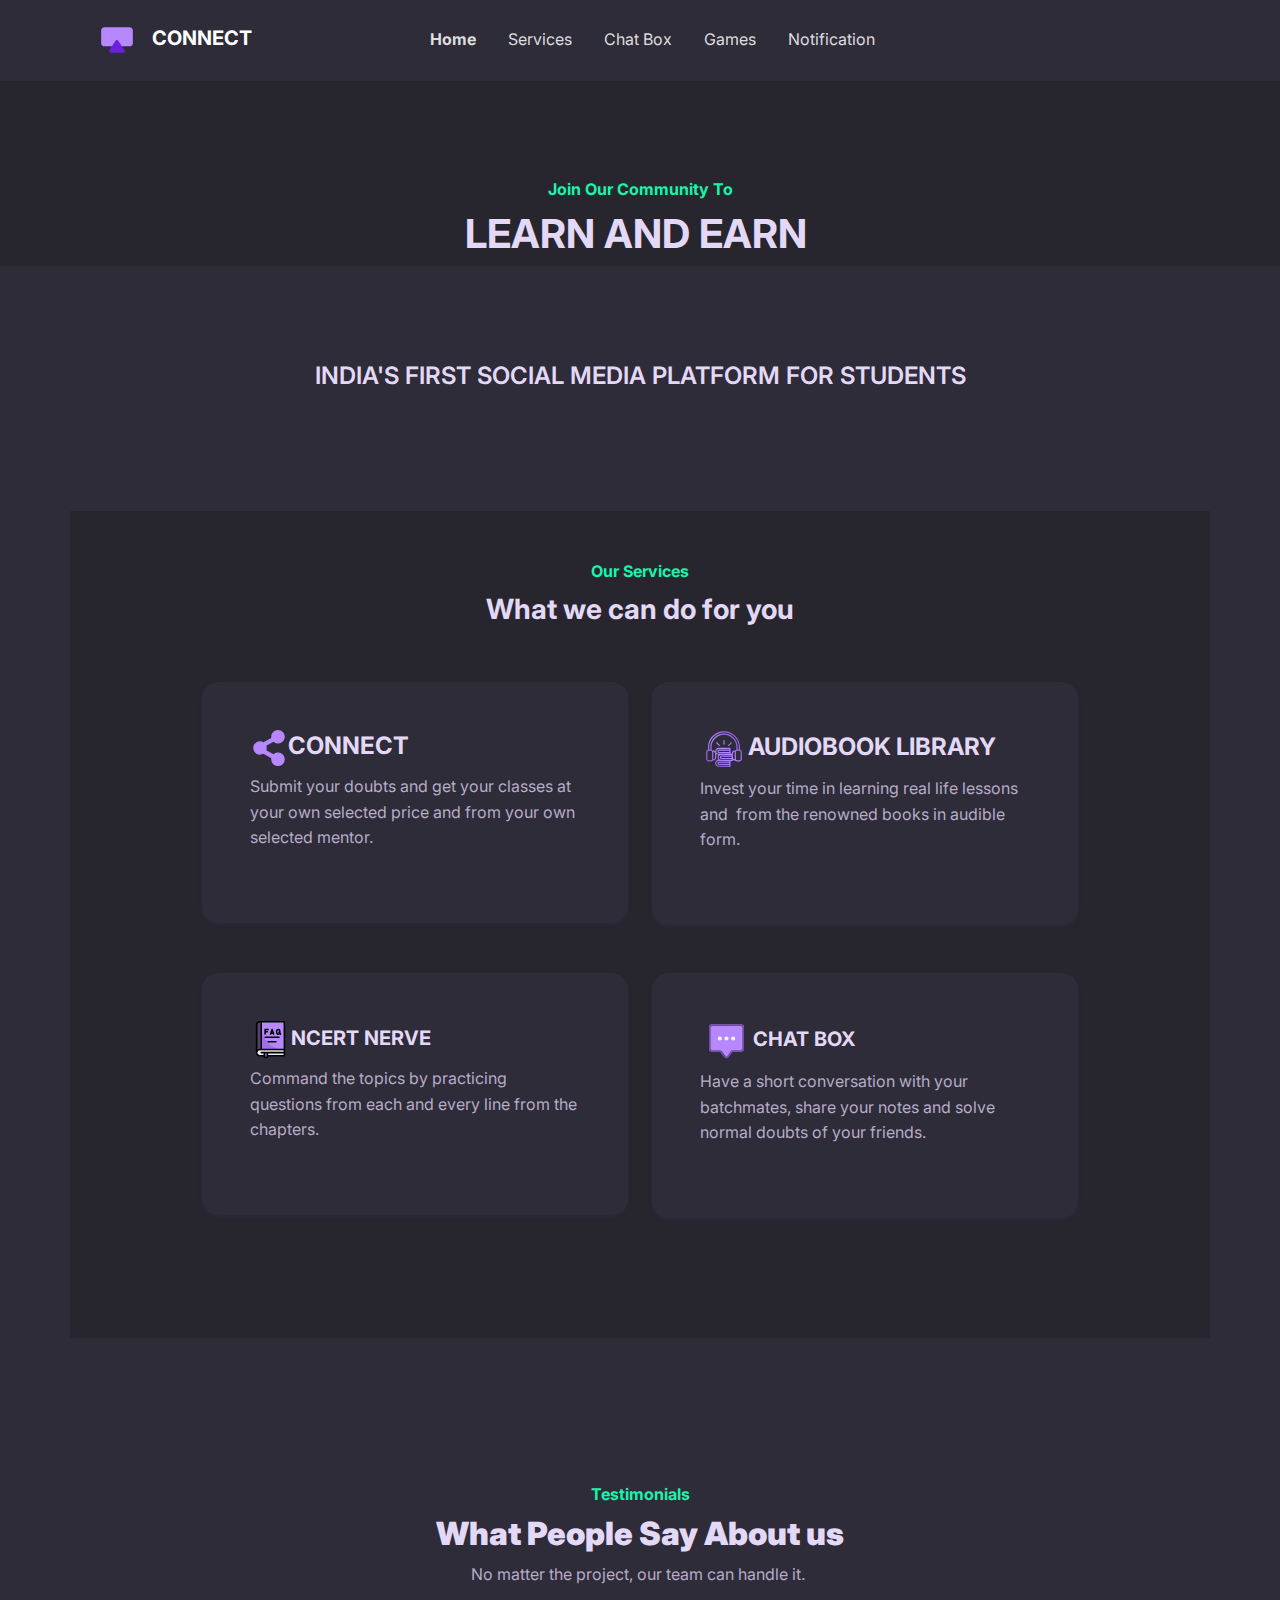
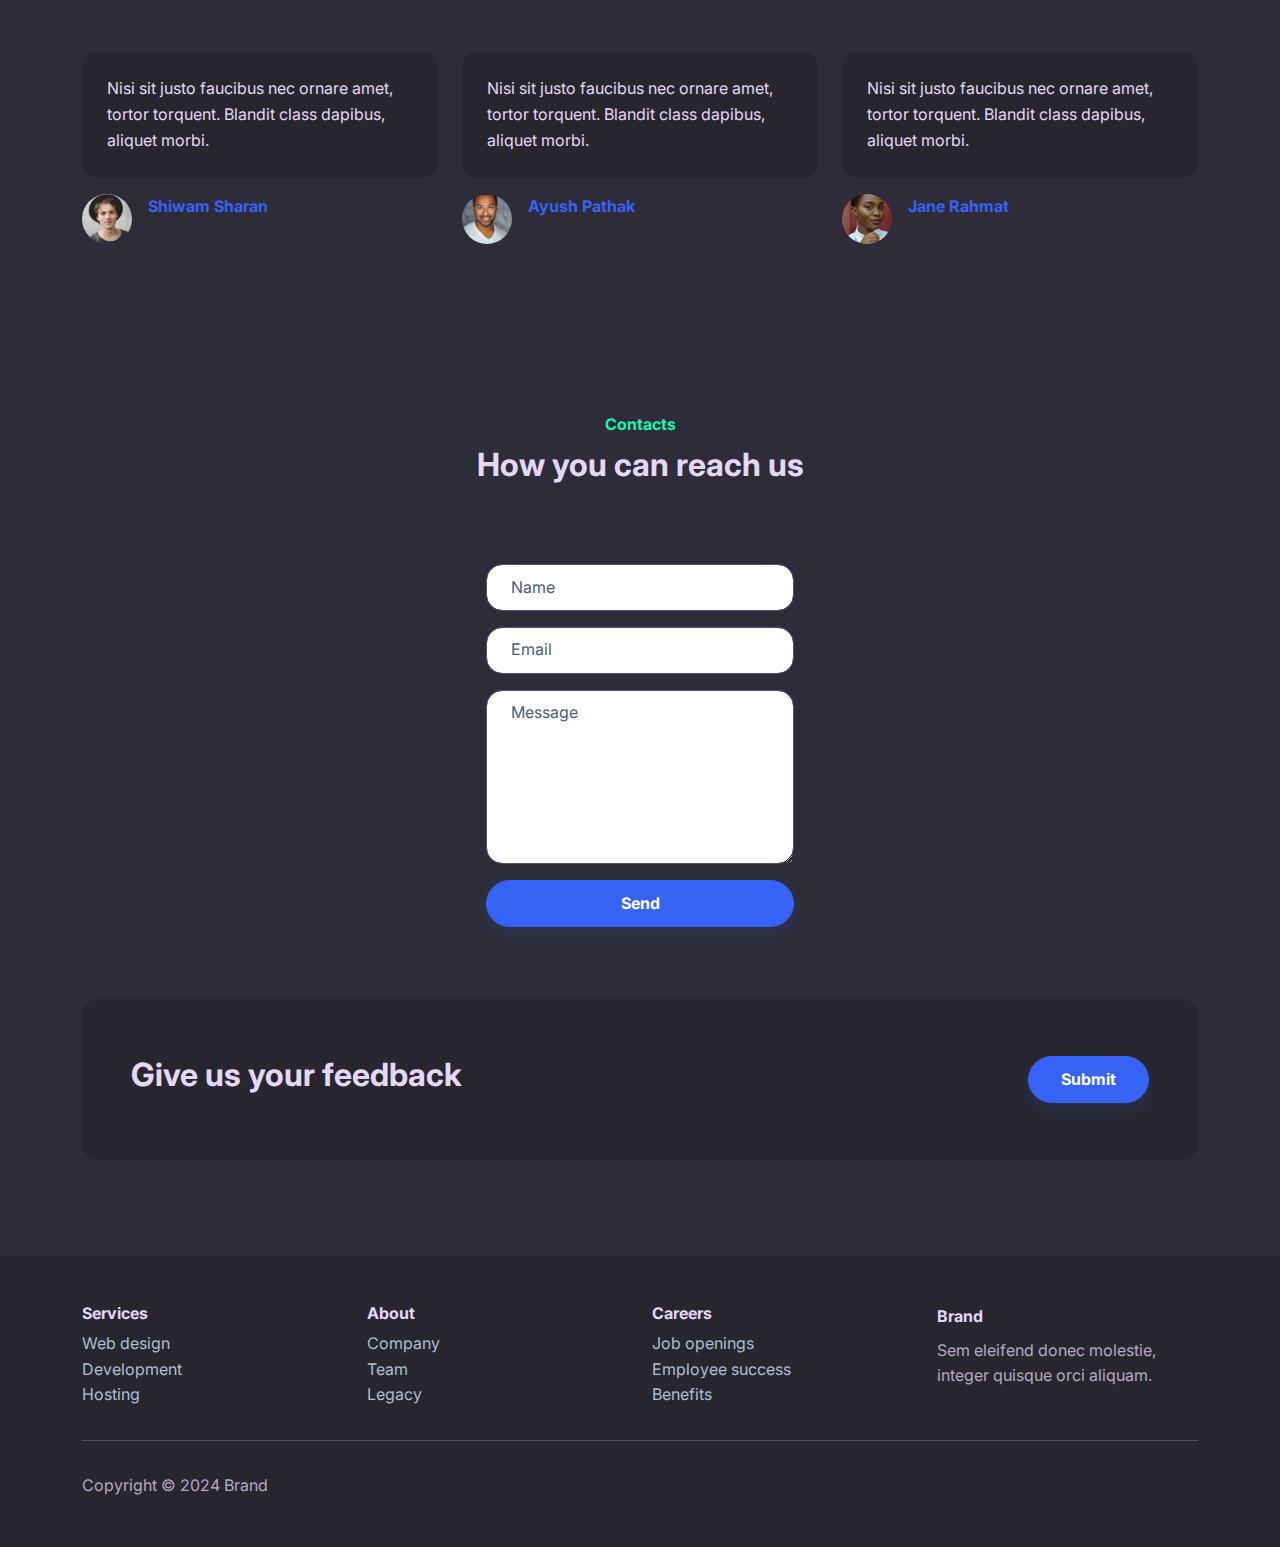
<file: index.html>
<!DOCTYPE html>
<html data-bs-theme="light" lang="en">

<head>
    <meta charset="utf-8">
    <meta name="viewport" content="width=device-width, initial-scale=1.0, shrink-to-fit=no">
    <title>Home - Brand</title>
    <link rel="stylesheet" href="assets/bootstrap/css/bootstrap.min.css">
    <link rel="stylesheet" href="https://fonts.googleapis.com/css?family=Inter:300italic,400italic,600italic,700italic,800italic,400,300,600,700,800&amp;display=swap">
    <link rel="stylesheet" href="assets/css/bs-theme-overrides.css">
    <link rel="stylesheet" href="assets/css/Chat.css">
</head>

<body>
    <nav class="navbar navbar-expand-md sticky-top py-3 navbar-dark" id="mainNav">
        <div class="container"><a class="navbar-brand d-flex align-items-center" href="/"><span><img width="70" height="38" src="assets/img/connect%20(1).svg">CONNECT</span></a><button data-bs-toggle="collapse" class="navbar-toggler" data-bs-target="#navcol-1"><span class="visually-hidden">Toggle navigation</span><span class="navbar-toggler-icon"></span></button>
            <div class="collapse navbar-collapse" id="navcol-1" style="padding-left: 0px;margin-right: 32px;padding-right: 129px;">
                <ul class="navbar-nav mx-auto">
                    <li class="nav-item"><a class="nav-link active" href="index.html">Home</a></li>
                    <li class="nav-item"><a class="nav-link" href="services.html">Services</a></li>
                    <li class="nav-item"></li>
                    <li class="nav-item"><a class="nav-link" href="pricing.html">Chat Box</a></li>
                    <li class="nav-item"><a class="nav-link" href="contacts.html">Games</a></li>
                    <li class="nav-item"><a class="nav-link" href="login.html">Notification</a></li>
                </ul>
            </div>
        </div>
    </nav>
    <header class="bg-dark">
        <div class="container pt-4 pt-xl-5">
            <div class="row pt-5">
                <div class="col-md-8 col-xl-6 text-center text-md-start mx-auto">
                    <div class="text-center">
                        <p class="fw-bold text-success mb-2">Join Our Community To</p>
                        <h1 class="fw-bold">LEARN AND EARN&nbsp;</h1>
                    </div>
                </div>
            </div>
        </div>
    </header>
    <section class="py-5">
        <div class="container text-center py-5">
            <h4 class="text-uppercase fw-semibold">INDIA'S FIRST SOCIAL MEDIA PLATFORM FOR STUDENTS</h4>
            <p class="mb-4" style="font-size: 1.6rem;"></p>
        </div>
    </section>
    <section>
        <div class="container bg-dark py-5">
            <div class="row">
                <div class="col-md-8 col-xl-6 text-center mx-auto">
                    <p class="fw-bold text-success mb-2">Our Services</p>
                    <h3 class="fw-bold">What we can do for you</h3>
                </div>
            </div>
            <div class="py-5 p-lg-5">
                <div class="row row-cols-1 row-cols-md-2 mx-auto" style="max-width: 900px;">
                    <div class="col mb-5">
                        <div class="card shadow-sm">
                            <div class="card-body px-4 py-5 px-md-5">
                                <div class="bs-icon-lg d-flex justify-content-center align-items-center mb-3 bs-icon" style="top: 1rem;right: 1rem;position: absolute;"></div>
                                <h4 class="fw-bold card-title"><img src="assets/img/connect%20(3).svg" width="38" height="36">CONNECT</h4>
                                <p class="text-muted card-text mb-4">Submit your doubts and get your classes at your own selected price and from your own selected mentor.</p>
                            </div>
                        </div>
                    </div>
                    <div class="col mb-5">
                        <div class="card shadow-sm">
                            <div class="card-body px-4 py-5 px-md-5">
                                <div class="bs-icon-lg d-flex justify-content-center align-items-center mb-3 bs-icon" style="top: 1rem;right: 1rem;position: absolute;"></div>
                                <h4 class="fw-bold card-title"><img src="assets/img/audiobook.svg" width="48" height="38">AUDIOBOOK LIBRARY</h4>
                                <p class="text-muted card-text mb-4">Invest your time in learning real life lessons and&nbsp; from the renowned books in audible form.</p>
                            </div>
                        </div>
                    </div>
                    <div class="col mb-4">
                        <div class="card shadow-sm">
                            <div class="card-body px-4 py-5 px-md-5">
                                <div class="bs-icon-lg d-flex justify-content-center align-items-center mb-3 bs-icon" style="top: 1rem;right: 1rem;position: absolute;"></div>
                                <h5 class="fw-bold card-title"><img src="assets/img/book-of-faq.svg" width="41" height="37">NCERT NERVE</h5>
                                <p class="text-muted card-text mb-4">Command the topics by practicing questions from each and every line from the chapters.&nbsp;</p>
                            </div>
                        </div>
                    </div>
                    <div class="col mb-4">
                        <div class="card shadow-sm">
                            <div class="card-body px-4 py-5 px-md-5">
                                <h5 class="fw-bold card-title"><img src="assets/img/chat-box.svg" width="53" height="40">CHAT BOX</h5>
                                <p class="text-muted card-text mb-4">Have a short conversation with your batchmates, share your notes and solve normal doubts of your friends.</p>
                            </div>
                        </div>
                    </div>
                </div>
            </div>
        </div>
    </section>
    <section></section>
    <section class="py-5 mt-5">
        <div class="container py-5">
            <div class="row mb-5">
                <div class="col-md-8 col-xl-6 text-center mx-auto">
                    <p class="fw-bold text-success mb-2">Testimonials</p>
                    <h2 class="fw-bold"><strong>What People Say About us</strong></h2>
                    <p class="text-muted">No matter the project, our team can handle it.&nbsp;</p>
                </div>
            </div>
            <div class="row row-cols-1 row-cols-sm-2 row-cols-lg-3 d-sm-flex justify-content-sm-center">
                <div class="col mb-4">
                    <div class="d-flex flex-column align-items-center align-items-sm-start">
                        <p class="bg-dark border rounded border-dark p-4">Nisi sit justo faucibus nec ornare amet, tortor torquent. Blandit class dapibus, aliquet morbi.</p>
                        <div class="d-flex"><img class="rounded-circle flex-shrink-0 me-3 fit-cover" width="50" height="50" src="assets/img/team/avatar2.jpg">
                            <div>
                                <p class="fw-bold text-primary mb-0" style="padding-bottom: 13px;margin-right: -12px;">Shiwam Sharan</p>
                            </div>
                        </div>
                    </div>
                </div>
                <div class="col mb-4">
                    <div class="d-flex flex-column align-items-center align-items-sm-start">
                        <p class="bg-dark border rounded border-dark p-4">Nisi sit justo faucibus nec ornare amet, tortor torquent. Blandit class dapibus, aliquet morbi.</p>
                        <div class="d-flex"><img class="rounded-circle flex-shrink-0 me-3 fit-cover" width="50" height="50" src="assets/img/team/avatar4.jpg">
                            <div>
                                <p class="fw-bold text-primary mb-0">Ayush Pathak</p>
                            </div>
                        </div>
                    </div>
                </div>
                <div class="col mb-4">
                    <div class="d-flex flex-column align-items-center align-items-sm-start">
                        <p class="bg-dark border rounded border-dark p-4">Nisi sit justo faucibus nec ornare amet, tortor torquent. Blandit class dapibus, aliquet morbi.</p>
                        <div class="d-flex"><img class="rounded-circle flex-shrink-0 me-3 fit-cover" width="50" height="50" src="assets/img/team/avatar5.jpg">
                            <div>
                                <p class="fw-bold text-primary mb-0">Jane Rahmat</p>
                            </div>
                        </div>
                    </div>
                </div>
            </div>
        </div>
    </section>
    <section class="py-5">
        <div class="container">
            <div class="row mb-5">
                <div class="col-md-8 col-xl-6 text-center mx-auto">
                    <p class="fw-bold text-success mb-2">Contacts</p>
                    <h2 class="fw-bold">How you can reach us</h2>
                </div>
            </div>
            <div class="row d-flex justify-content-center">
                <div class="col-md-6 col-xl-4">
                    <div>
                        <form class="p-3 p-xl-4" method="post">
                            <div class="mb-3"><input class="form-control" type="text" id="name-1" name="name" placeholder="Name"></div>
                            <div class="mb-3"><input class="form-control" type="email" id="email-1" name="email" placeholder="Email"></div>
                            <div class="mb-3"><textarea class="form-control" id="message-1" name="message" rows="6" placeholder="Message"></textarea></div>
                            <div><button class="btn btn-primary shadow d-block w-100" type="submit">Send </button></div>
                        </form>
                    </div>
                </div>
            </div>
        </div>
        <section class="py-5">
            <div class="container">
                <div class="bg-dark border rounded border-dark d-flex flex-column justify-content-between align-items-center flex-lg-row p-4 p-lg-5">
                    <div class="text-center text-lg-start py-3 py-lg-1">
                        <h2 class="fw-bold mb-2">Give us your feedback</h2>
                    </div>
                    <form class="d-flex justify-content-center flex-wrap flex-lg-nowrap" method="post">
                        <div class="my-2"><input class="form-control" type="hidden" name="email" placeholder="Your Email"></div>
                        <div class="my-2"><button class="btn btn-primary shadow ms-2" type="submit">Submit</button></div>
                    </form>
                </div>
            </div>
        </section>
    </section>
    <footer class="bg-dark">
        <div class="container py-4 py-lg-5">
            <div class="row justify-content-center">
                <div class="col-sm-4 col-md-3 text-center text-lg-start d-flex flex-column">
                    <h3 class="fs-6 fw-bold">Services</h3>
                    <ul class="list-unstyled">
                        <li><a href="#">Web design</a></li>
                        <li><a href="#">Development</a></li>
                        <li><a href="#">Hosting</a></li>
                    </ul>
                </div>
                <div class="col-sm-4 col-md-3 text-center text-lg-start d-flex flex-column">
                    <h3 class="fs-6 fw-bold">About</h3>
                    <ul class="list-unstyled">
                        <li><a href="#">Company</a></li>
                        <li><a href="#">Team</a></li>
                        <li><a href="#">Legacy</a></li>
                    </ul>
                </div>
                <div class="col-sm-4 col-md-3 text-center text-lg-start d-flex flex-column">
                    <h3 class="fs-6 fw-bold">Careers</h3>
                    <ul class="list-unstyled">
                        <li><a href="#">Job openings</a></li>
                        <li><a href="#">Employee success</a></li>
                        <li><a href="#">Benefits</a></li>
                    </ul>
                </div>
                <div class="col-lg-3 text-center text-lg-start d-flex flex-column align-items-center order-first align-items-lg-start order-lg-last">
                    <div class="fw-bold d-flex align-items-center mb-2"><span>Brand</span></div>
                    <p class="text-muted">Sem eleifend donec molestie, integer quisque orci aliquam.</p>
                </div>
            </div>
            <hr>
            <div class="text-muted d-flex justify-content-between align-items-center pt-3">
                <p class="mb-0">Copyright © 2024 Brand</p>
                <ul class="list-inline mb-0">
                    <li class="list-inline-item"></li>
                    <li class="list-inline-item"></li>
                </ul>
            </div>
        </div>
    </footer>
    <script src="assets/bootstrap/js/bootstrap.min.js"></script>
    <script src="assets/js/bs-init.js"></script>
    <script src="assets/js/bold-and-dark.js"></script>
</body>

</html>
</file>
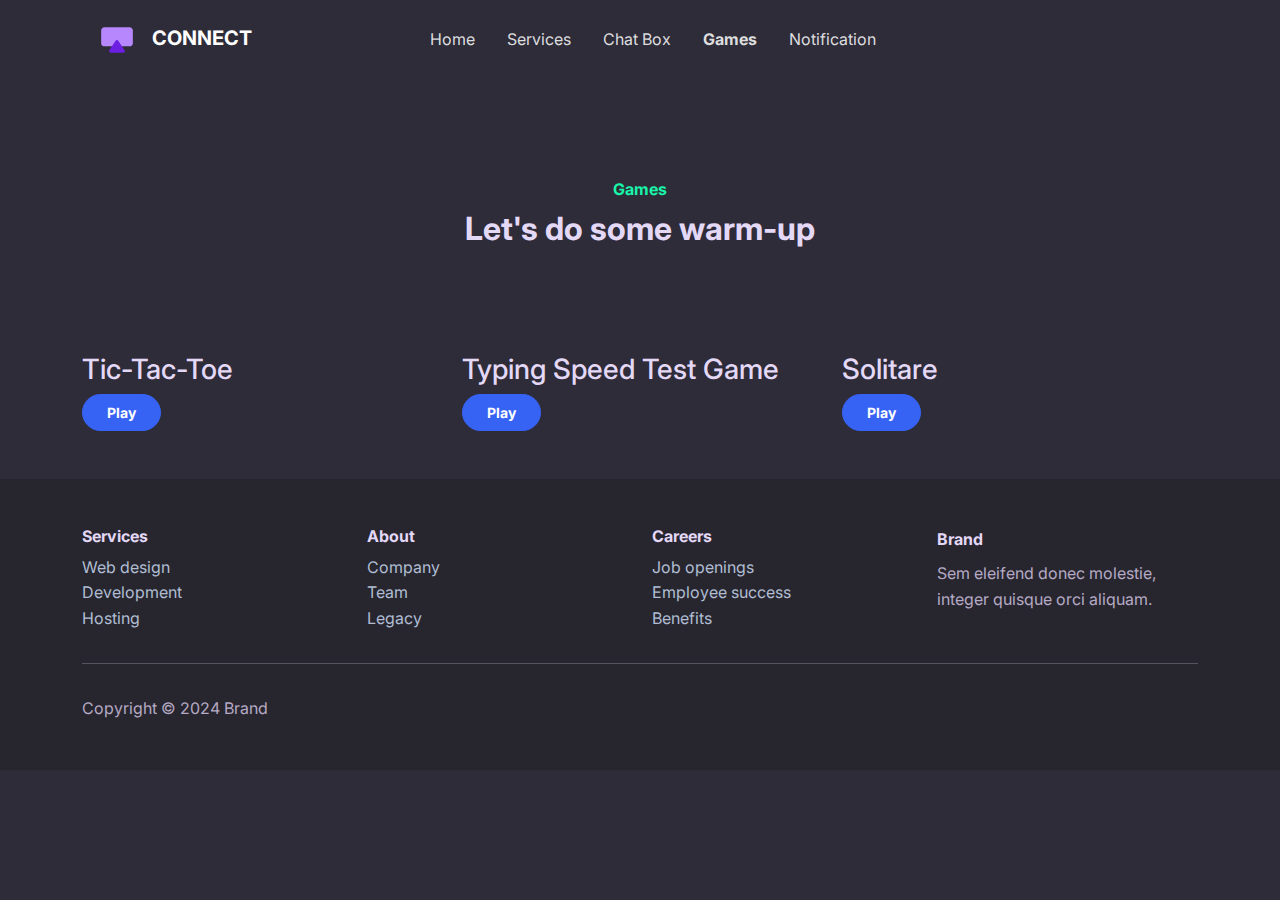
<file: contacts.html>
<!DOCTYPE html>
<html data-bs-theme="light" lang="en">

<head>
    <meta charset="utf-8">
    <meta name="viewport" content="width=device-width, initial-scale=1.0, shrink-to-fit=no">
    <title>Contacts - Brand</title>
    <link rel="stylesheet" href="assets/bootstrap/css/bootstrap.min.css">
    <link rel="stylesheet" href="https://fonts.googleapis.com/css?family=Inter:300italic,400italic,600italic,700italic,800italic,400,300,600,700,800&amp;display=swap">
    <link rel="stylesheet" href="assets/css/bs-theme-overrides.css">
    <link rel="stylesheet" href="assets/css/Chat.css">
</head>

<body>
    <nav class="navbar navbar-expand-md sticky-top py-3 navbar-dark" id="mainNav">
        <div class="container"><a class="navbar-brand d-flex align-items-center" href="/"><span><img width="70" height="38" src="assets/img/connect%20(1).svg">CONNECT</span></a><button data-bs-toggle="collapse" class="navbar-toggler" data-bs-target="#navcol-1"><span class="visually-hidden">Toggle navigation</span><span class="navbar-toggler-icon"></span></button>
            <div class="collapse navbar-collapse" id="navcol-1" style="padding-left: 0px;margin-right: 32px;padding-right: 129px;">
                <ul class="navbar-nav mx-auto">
                    <li class="nav-item"><a class="nav-link" href="index.html">Home</a></li>
                    <li class="nav-item"><a class="nav-link" href="services.html">Services</a></li>
                    <li class="nav-item"></li>
                    <li class="nav-item"><a class="nav-link" href="pricing.html">Chat Box</a></li>
                    <li class="nav-item"><a class="nav-link active" href="contacts.html">Games</a></li>
                    <li class="nav-item"><a class="nav-link" href="login.html">Notification</a></li>
                </ul>
            </div>
        </div>
    </nav>
    <section class="py-5">
        <div class="container py-5">
            <div class="row mb-5">
                <div class="col-md-8 col-xl-6 text-center mx-auto">
                    <p class="fw-bold text-success mb-2">Games</p>
                    <h2 class="fw-bold">Let's do some warm-up</h2>
                </div>
            </div>
        </div>
        <div class="container">
            <div class="row">
                <div class="col-md-4">
                    <h3>Tic-Tac-Toe</h3><a class="btn btn-primary btn-sm" role="button" href="untitled.html">Play</a>
                </div>
                <div class="col-md-4">
                    <h3>Typing Speed Test Game</h3><a class="btn btn-primary btn-sm" role="button" href="untitled-1.html">Play</a>
                </div>
                <div class="col-md-4">
                    <h3>Solitare</h3><a class="btn btn-primary btn-sm" role="button" href="untitled-2.html">Play</a>
                </div>
            </div>
        </div>
    </section>
    <footer class="bg-dark">
        <div class="container py-4 py-lg-5">
            <div class="row justify-content-center">
                <div class="col-sm-4 col-md-3 text-center text-lg-start d-flex flex-column">
                    <h3 class="fs-6 fw-bold">Services</h3>
                    <ul class="list-unstyled">
                        <li><a href="#">Web design</a></li>
                        <li><a href="#">Development</a></li>
                        <li><a href="#">Hosting</a></li>
                    </ul>
                </div>
                <div class="col-sm-4 col-md-3 text-center text-lg-start d-flex flex-column">
                    <h3 class="fs-6 fw-bold">About</h3>
                    <ul class="list-unstyled">
                        <li><a href="#">Company</a></li>
                        <li><a href="#">Team</a></li>
                        <li><a href="#">Legacy</a></li>
                    </ul>
                </div>
                <div class="col-sm-4 col-md-3 text-center text-lg-start d-flex flex-column">
                    <h3 class="fs-6 fw-bold">Careers</h3>
                    <ul class="list-unstyled">
                        <li><a href="#">Job openings</a></li>
                        <li><a href="#">Employee success</a></li>
                        <li><a href="#">Benefits</a></li>
                    </ul>
                </div>
                <div class="col-lg-3 text-center text-lg-start d-flex flex-column align-items-center order-first align-items-lg-start order-lg-last">
                    <div class="fw-bold d-flex align-items-center mb-2"><span>Brand</span></div>
                    <p class="text-muted">Sem eleifend donec molestie, integer quisque orci aliquam.</p>
                </div>
            </div>
            <hr>
            <div class="text-muted d-flex justify-content-between align-items-center pt-3">
                <p class="mb-0">Copyright © 2024 Brand</p>
                <ul class="list-inline mb-0">
                    <li class="list-inline-item"></li>
                    <li class="list-inline-item"></li>
                </ul>
            </div>
        </div>
    </footer>
    <script src="assets/bootstrap/js/bootstrap.min.js"></script>
    <script src="assets/js/bs-init.js"></script>
    <script src="assets/js/bold-and-dark.js"></script>
</body>

</html>
</file>
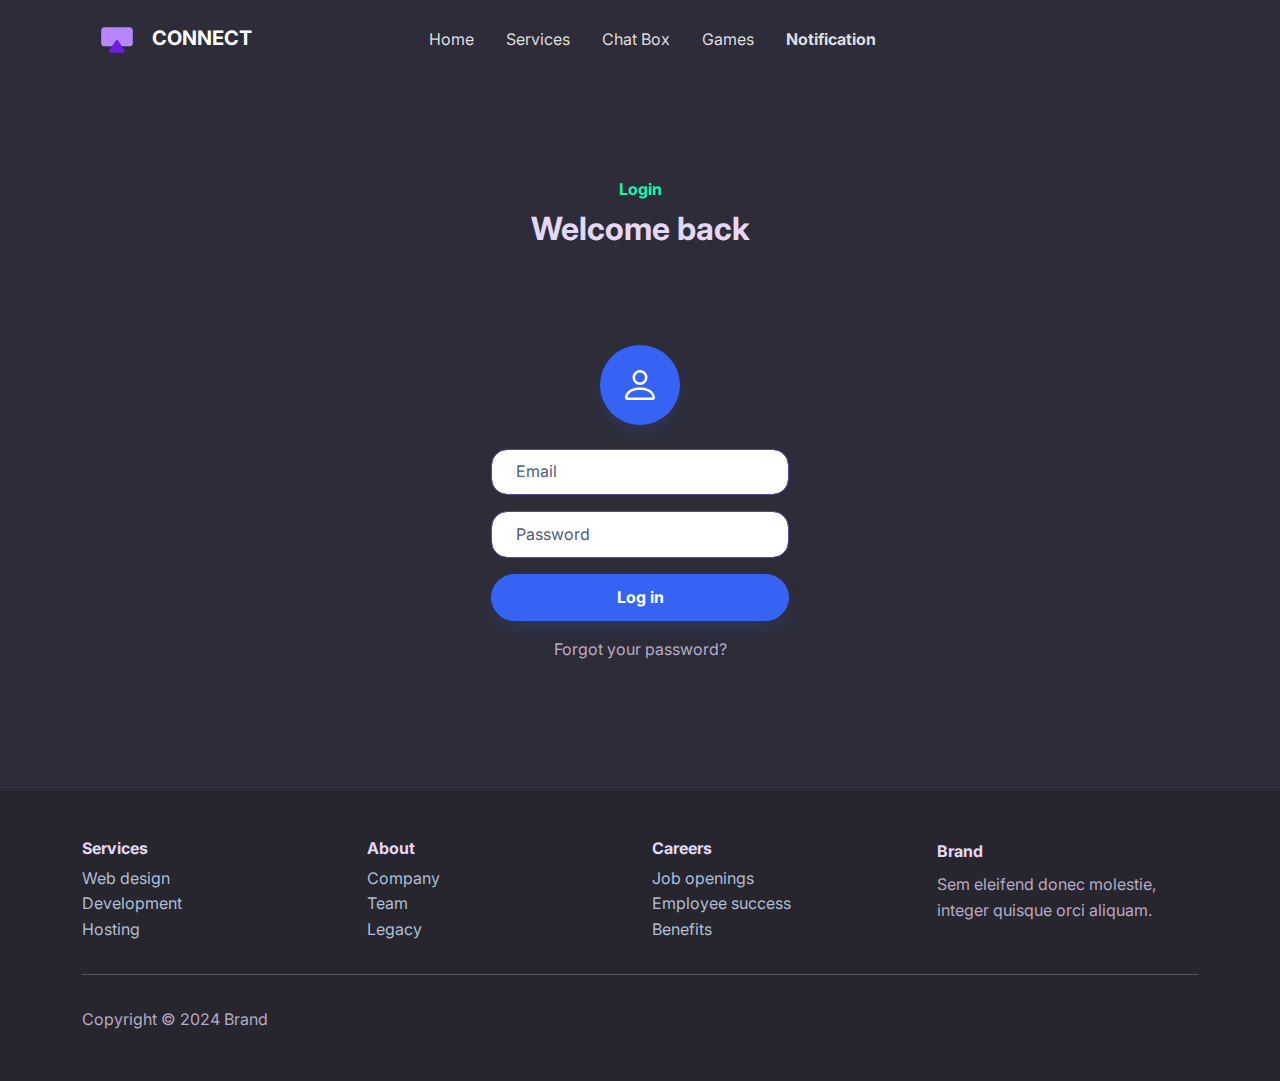
<file: login.html>
<!DOCTYPE html>
<html data-bs-theme="light" lang="en">

<head>
    <meta charset="utf-8">
    <meta name="viewport" content="width=device-width, initial-scale=1.0, shrink-to-fit=no">
    <title>Log in - Brand</title>
    <link rel="stylesheet" href="assets/bootstrap/css/bootstrap.min.css">
    <link rel="stylesheet" href="https://fonts.googleapis.com/css?family=Inter:300italic,400italic,600italic,700italic,800italic,400,300,600,700,800&amp;display=swap">
    <link rel="stylesheet" href="assets/css/bs-theme-overrides.css">
    <link rel="stylesheet" href="assets/css/Chat.css">
</head>

<body>
    <nav class="navbar navbar-expand-md sticky-top py-3 navbar-dark" id="mainNav">
        <div class="container"><a class="navbar-brand d-flex align-items-center" href="/"><span><img width="70" height="38" src="assets/img/connect%20(1).svg">CONNECT</span></a><button data-bs-toggle="collapse" class="navbar-toggler" data-bs-target="#navcol-1"><span class="visually-hidden">Toggle navigation</span><span class="navbar-toggler-icon"></span></button>
            <div class="collapse navbar-collapse" id="navcol-1" style="padding-left: 0px;margin-right: 32px;padding-right: 129px;">
                <ul class="navbar-nav mx-auto">
                    <li class="nav-item"><a class="nav-link" href="index.html">Home</a></li>
                    <li class="nav-item"><a class="nav-link" href="services.html">Services</a></li>
                    <li class="nav-item"></li>
                    <li class="nav-item"><a class="nav-link" href="pricing.html">Chat Box</a></li>
                    <li class="nav-item"><a class="nav-link" href="contacts.html">Games</a></li>
                    <li class="nav-item"><a class="nav-link active" href="login.html">Notification</a></li>
                </ul>
            </div>
        </div>
    </nav>
    <section class="py-5">
        <div class="container py-5">
            <div class="row mb-4 mb-lg-5">
                <div class="col-md-8 col-xl-6 text-center mx-auto">
                    <p class="fw-bold text-success mb-2">Login</p>
                    <h2 class="fw-bold">Welcome back</h2>
                </div>
            </div>
            <div class="row d-flex justify-content-center">
                <div class="col-md-6 col-xl-4">
                    <div class="card">
                        <div class="card-body text-center d-flex flex-column align-items-center">
                            <div class="bs-icon-xl bs-icon-circle bs-icon-primary shadow bs-icon my-4"><svg xmlns="http://www.w3.org/2000/svg" width="1em" height="1em" fill="currentColor" viewBox="0 0 16 16" class="bi bi-person">
                                    <path d="M8 8a3 3 0 1 0 0-6 3 3 0 0 0 0 6m2-3a2 2 0 1 1-4 0 2 2 0 0 1 4 0m4 8c0 1-1 1-1 1H3s-1 0-1-1 1-4 6-4 6 3 6 4m-1-.004c-.001-.246-.154-.986-.832-1.664C11.516 10.68 10.289 10 8 10c-2.29 0-3.516.68-4.168 1.332-.678.678-.83 1.418-.832 1.664z"></path>
                                </svg></div>
                            <form method="post">
                                <div class="mb-3"><input class="form-control" type="email" name="email" placeholder="Email"></div>
                                <div class="mb-3"><input class="form-control" type="password" name="password" placeholder="Password"></div>
                                <div class="mb-3"><button class="btn btn-primary shadow d-block w-100" type="submit">Log in</button></div>
                                <p class="text-muted">Forgot your password?</p>
                            </form>
                        </div>
                    </div>
                </div>
            </div>
        </div>
    </section>
    <footer class="bg-dark">
        <div class="container py-4 py-lg-5">
            <div class="row justify-content-center">
                <div class="col-sm-4 col-md-3 text-center text-lg-start d-flex flex-column">
                    <h3 class="fs-6 fw-bold">Services</h3>
                    <ul class="list-unstyled">
                        <li><a href="#">Web design</a></li>
                        <li><a href="#">Development</a></li>
                        <li><a href="#">Hosting</a></li>
                    </ul>
                </div>
                <div class="col-sm-4 col-md-3 text-center text-lg-start d-flex flex-column">
                    <h3 class="fs-6 fw-bold">About</h3>
                    <ul class="list-unstyled">
                        <li><a href="#">Company</a></li>
                        <li><a href="#">Team</a></li>
                        <li><a href="#">Legacy</a></li>
                    </ul>
                </div>
                <div class="col-sm-4 col-md-3 text-center text-lg-start d-flex flex-column">
                    <h3 class="fs-6 fw-bold">Careers</h3>
                    <ul class="list-unstyled">
                        <li><a href="#">Job openings</a></li>
                        <li><a href="#">Employee success</a></li>
                        <li><a href="#">Benefits</a></li>
                    </ul>
                </div>
                <div class="col-lg-3 text-center text-lg-start d-flex flex-column align-items-center order-first align-items-lg-start order-lg-last">
                    <div class="fw-bold d-flex align-items-center mb-2"><span>Brand</span></div>
                    <p class="text-muted">Sem eleifend donec molestie, integer quisque orci aliquam.</p>
                </div>
            </div>
            <hr>
            <div class="text-muted d-flex justify-content-between align-items-center pt-3">
                <p class="mb-0">Copyright © 2024 Brand</p>
                <ul class="list-inline mb-0">
                    <li class="list-inline-item"></li>
                    <li class="list-inline-item"></li>
                </ul>
            </div>
        </div>
    </footer>
    <script src="assets/bootstrap/js/bootstrap.min.js"></script>
    <script src="assets/js/bs-init.js"></script>
    <script src="assets/js/bold-and-dark.js"></script>
</body>

</html>
</file>
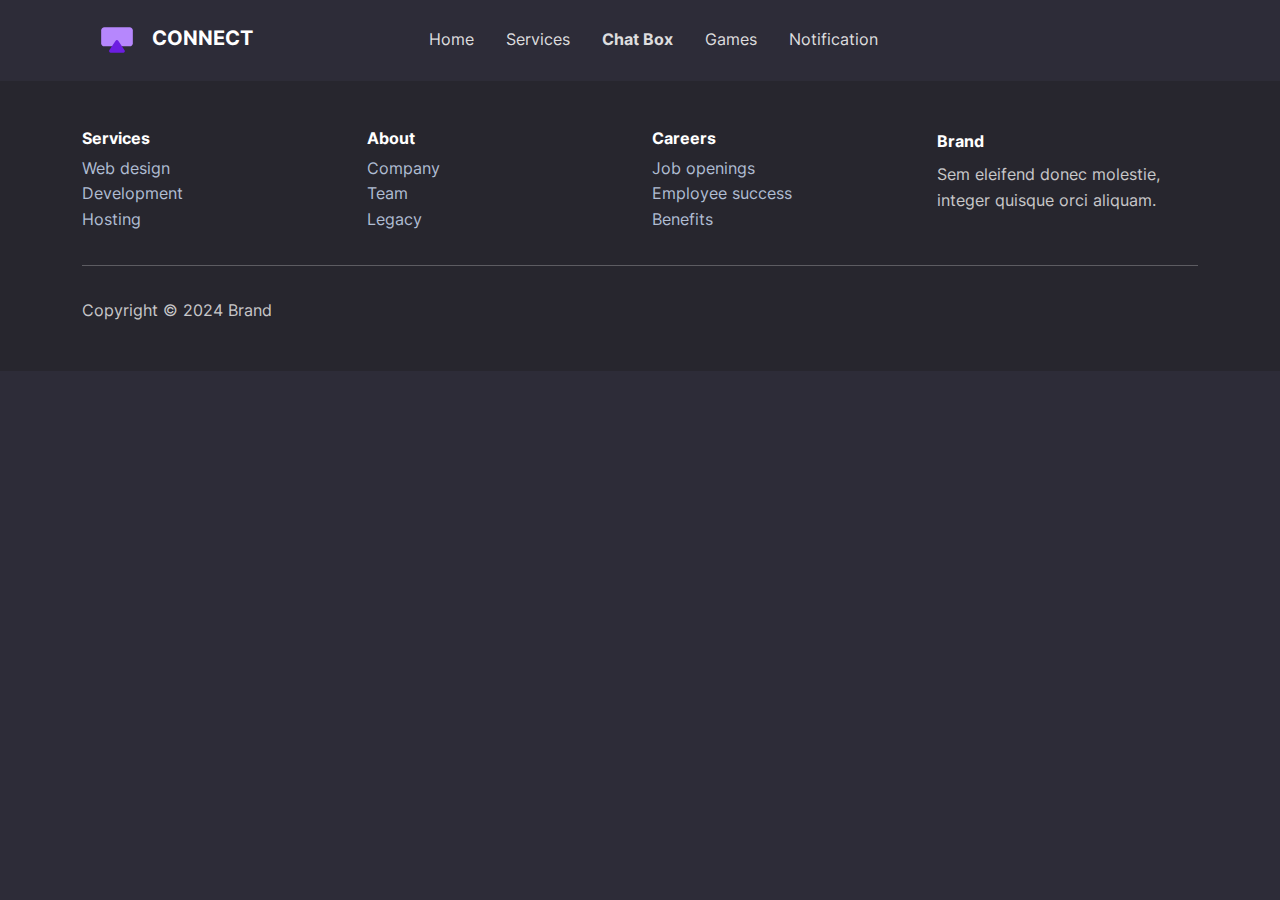
<file: pricing.html>
<!DOCTYPE html>
<html data-bs-theme="light" lang="en">

<head>
    <meta charset="utf-8">
    <meta name="viewport" content="width=device-width, initial-scale=1.0, shrink-to-fit=no">
    <title>Pricing - Brand</title>
    <link rel="stylesheet" href="assets/bootstrap/css/bootstrap.min.css">
    <link rel="stylesheet" href="assets/css/Inter.css">
</head>

<body>
    <nav class="navbar navbar-expand-md sticky-top py-3 navbar-dark" id="mainNav">
        <div class="container"><a class="navbar-brand d-flex align-items-center" href="/"><span><img width="70" height="38" src="assets/img/connect%20(1).svg">CONNECT</span></a><button data-bs-toggle="collapse" class="navbar-toggler" data-bs-target="#navcol-1"><span class="visually-hidden">Toggle navigation</span><span class="navbar-toggler-icon"></span></button>
            <div class="collapse navbar-collapse" id="navcol-1" style="padding-left: 0px;margin-right: 32px;padding-right: 129px;">
                <ul class="navbar-nav mx-auto">
                    <li class="nav-item"><a class="nav-link" href="index.html">Home</a></li>
                    <li class="nav-item"><a class="nav-link" href="services.html">Services</a></li>
                    <li class="nav-item"></li>
                    <li class="nav-item"><a class="nav-link active" href="pricing.html">Chat Box</a></li>
                    <li class="nav-item"><a class="nav-link" href="contacts.html">Games</a></li>
                    <li class="nav-item"><a class="nav-link" href="login.html">Notification</a></li>
                </ul>
            </div>
        </div>
    </nav>
    <div class="container">
        <div class="row">
            <div class="col-xl-12"></div>
        </div>
    </div>
    <footer class="bg-dark">
        <div class="container py-4 py-lg-5">
            <div class="row justify-content-center">
                <div class="col-sm-4 col-md-3 text-center text-lg-start d-flex flex-column">
                    <h3 class="fs-6 fw-bold">Services</h3>
                    <ul class="list-unstyled">
                        <li><a href="#">Web design</a></li>
                        <li><a href="#">Development</a></li>
                        <li><a href="#">Hosting</a></li>
                    </ul>
                </div>
                <div class="col-sm-4 col-md-3 text-center text-lg-start d-flex flex-column">
                    <h3 class="fs-6 fw-bold">About</h3>
                    <ul class="list-unstyled">
                        <li><a href="#">Company</a></li>
                        <li><a href="#">Team</a></li>
                        <li><a href="#">Legacy</a></li>
                    </ul>
                </div>
                <div class="col-sm-4 col-md-3 text-center text-lg-start d-flex flex-column">
                    <h3 class="fs-6 fw-bold">Careers</h3>
                    <ul class="list-unstyled">
                        <li><a href="#">Job openings</a></li>
                        <li><a href="#">Employee success</a></li>
                        <li><a href="#">Benefits</a></li>
                    </ul>
                </div>
                <div class="col-lg-3 text-center text-lg-start d-flex flex-column align-items-center order-first align-items-lg-start order-lg-last">
                    <div class="fw-bold d-flex align-items-center mb-2"><span>Brand</span></div>
                    <p class="text-muted">Sem eleifend donec molestie, integer quisque orci aliquam.</p>
                </div>
            </div>
            <hr>
            <div class="text-muted d-flex justify-content-between align-items-center pt-3">
                <p class="mb-0">Copyright © 2024 Brand</p>
                <ul class="list-inline mb-0">
                    <li class="list-inline-item"></li>
                    <li class="list-inline-item"></li>
                </ul>
            </div>
        </div>
    </footer>
    <script src="assets/bootstrap/js/bootstrap.min.js"></script>
    <script src="assets/js/bs-init.js"></script>
    <script src="assets/js/bold-and-dark.js"></script>
</body>

</html>
</file>
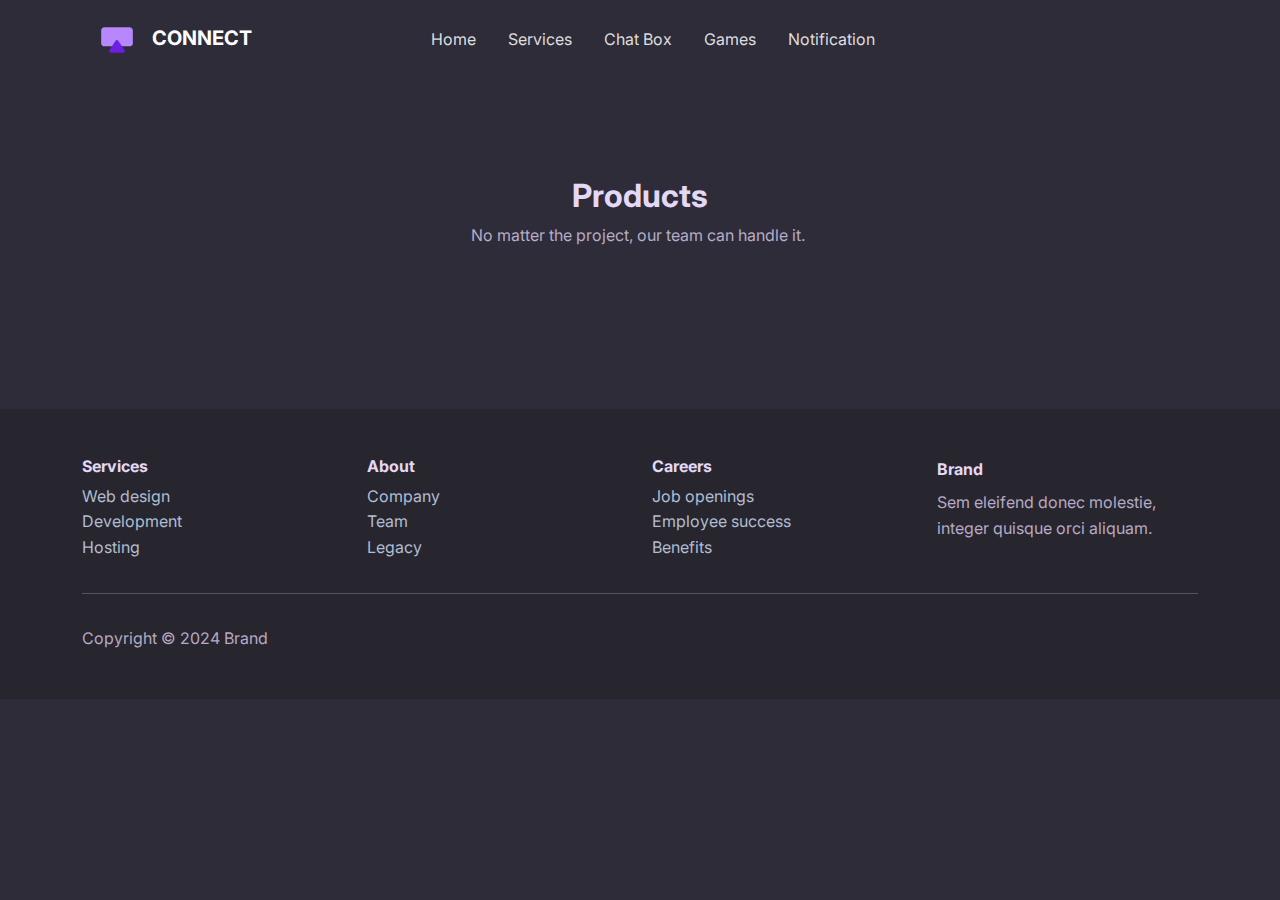
<file: products.html>
<!DOCTYPE html>
<html data-bs-theme="light" lang="en">

<head>
    <meta charset="utf-8">
    <meta name="viewport" content="width=device-width, initial-scale=1.0, shrink-to-fit=no">
    <title>Products - Brand</title>
    <link rel="stylesheet" href="assets/bootstrap/css/bootstrap.min.css">
    <link rel="stylesheet" href="https://cdn.reflowhq.com/v2/toolkit.min.css">
    <link rel="stylesheet" href="https://fonts.googleapis.com/css?family=Inter:300italic,400italic,600italic,700italic,800italic,400,300,600,700,800&amp;display=swap">
    <link rel="stylesheet" href="assets/css/bs-theme-overrides.css">
    <link rel="stylesheet" href="assets/css/Chat.css">
</head>

<body>
    <nav class="navbar navbar-expand-md sticky-top py-3 navbar-dark" id="mainNav">
        <div class="container"><a class="navbar-brand d-flex align-items-center" href="/"><span><img width="70" height="38" src="assets/img/connect%20(1).svg">CONNECT</span></a><button data-bs-toggle="collapse" class="navbar-toggler" data-bs-target="#navcol-1"><span class="visually-hidden">Toggle navigation</span><span class="navbar-toggler-icon"></span></button>
            <div class="collapse navbar-collapse" id="navcol-1" style="padding-left: 0px;margin-right: 32px;padding-right: 129px;">
                <ul class="navbar-nav mx-auto">
                    <li class="nav-item"><a class="nav-link" href="index.html">Home</a></li>
                    <li class="nav-item"><a class="nav-link" href="services.html">Services</a></li>
                    <li class="nav-item"></li>
                    <li class="nav-item"><a class="nav-link" href="pricing.html">Chat Box</a></li>
                    <li class="nav-item"><a class="nav-link" href="contacts.html">Games</a></li>
                    <li class="nav-item"><a class="nav-link" href="login.html">Notification</a></li>
                </ul>
            </div>
        </div>
    </nav>
    <section class="py-5">
        <div class="container py-5">
            <div class="row mb-4 mb-lg-5">
                <div class="col-md-8 col-xl-6 text-center mx-auto">
                    <h2 class="fw-bold">Products</h2>
                    <p class="text-muted">No matter the project, our team can handle it.&nbsp;</p>
                </div>
            </div>
            <div class="row mx-auto">
                <div class="col">
                    <div data-reflow-type="product-list" data-reflow-layout="cards" data-reflow-order="date_desc" data-reflow-product-link="/product.html?product={id}"></div>
                </div>
            </div>
        </div>
    </section>
    <footer class="bg-dark">
        <div class="container py-4 py-lg-5">
            <div class="row justify-content-center">
                <div class="col-sm-4 col-md-3 text-center text-lg-start d-flex flex-column">
                    <h3 class="fs-6 fw-bold">Services</h3>
                    <ul class="list-unstyled">
                        <li><a href="#">Web design</a></li>
                        <li><a href="#">Development</a></li>
                        <li><a href="#">Hosting</a></li>
                    </ul>
                </div>
                <div class="col-sm-4 col-md-3 text-center text-lg-start d-flex flex-column">
                    <h3 class="fs-6 fw-bold">About</h3>
                    <ul class="list-unstyled">
                        <li><a href="#">Company</a></li>
                        <li><a href="#">Team</a></li>
                        <li><a href="#">Legacy</a></li>
                    </ul>
                </div>
                <div class="col-sm-4 col-md-3 text-center text-lg-start d-flex flex-column">
                    <h3 class="fs-6 fw-bold">Careers</h3>
                    <ul class="list-unstyled">
                        <li><a href="#">Job openings</a></li>
                        <li><a href="#">Employee success</a></li>
                        <li><a href="#">Benefits</a></li>
                    </ul>
                </div>
                <div class="col-lg-3 text-center text-lg-start d-flex flex-column align-items-center order-first align-items-lg-start order-lg-last">
                    <div class="fw-bold d-flex align-items-center mb-2"><span>Brand</span></div>
                    <p class="text-muted">Sem eleifend donec molestie, integer quisque orci aliquam.</p>
                </div>
            </div>
            <hr>
            <div class="text-muted d-flex justify-content-between align-items-center pt-3">
                <p class="mb-0">Copyright © 2024 Brand</p>
                <ul class="list-inline mb-0">
                    <li class="list-inline-item"></li>
                    <li class="list-inline-item"></li>
                </ul>
            </div>
        </div>
    </footer>
    <script src="assets/bootstrap/js/bootstrap.min.js"></script>
    <script src="https://cdn.reflowhq.com/v2/toolkit.min.js"></script>
    <script src="assets/js/bs-init.js"></script>
    <script src="assets/js/bold-and-dark.js"></script>
</body>

</html>
</file>
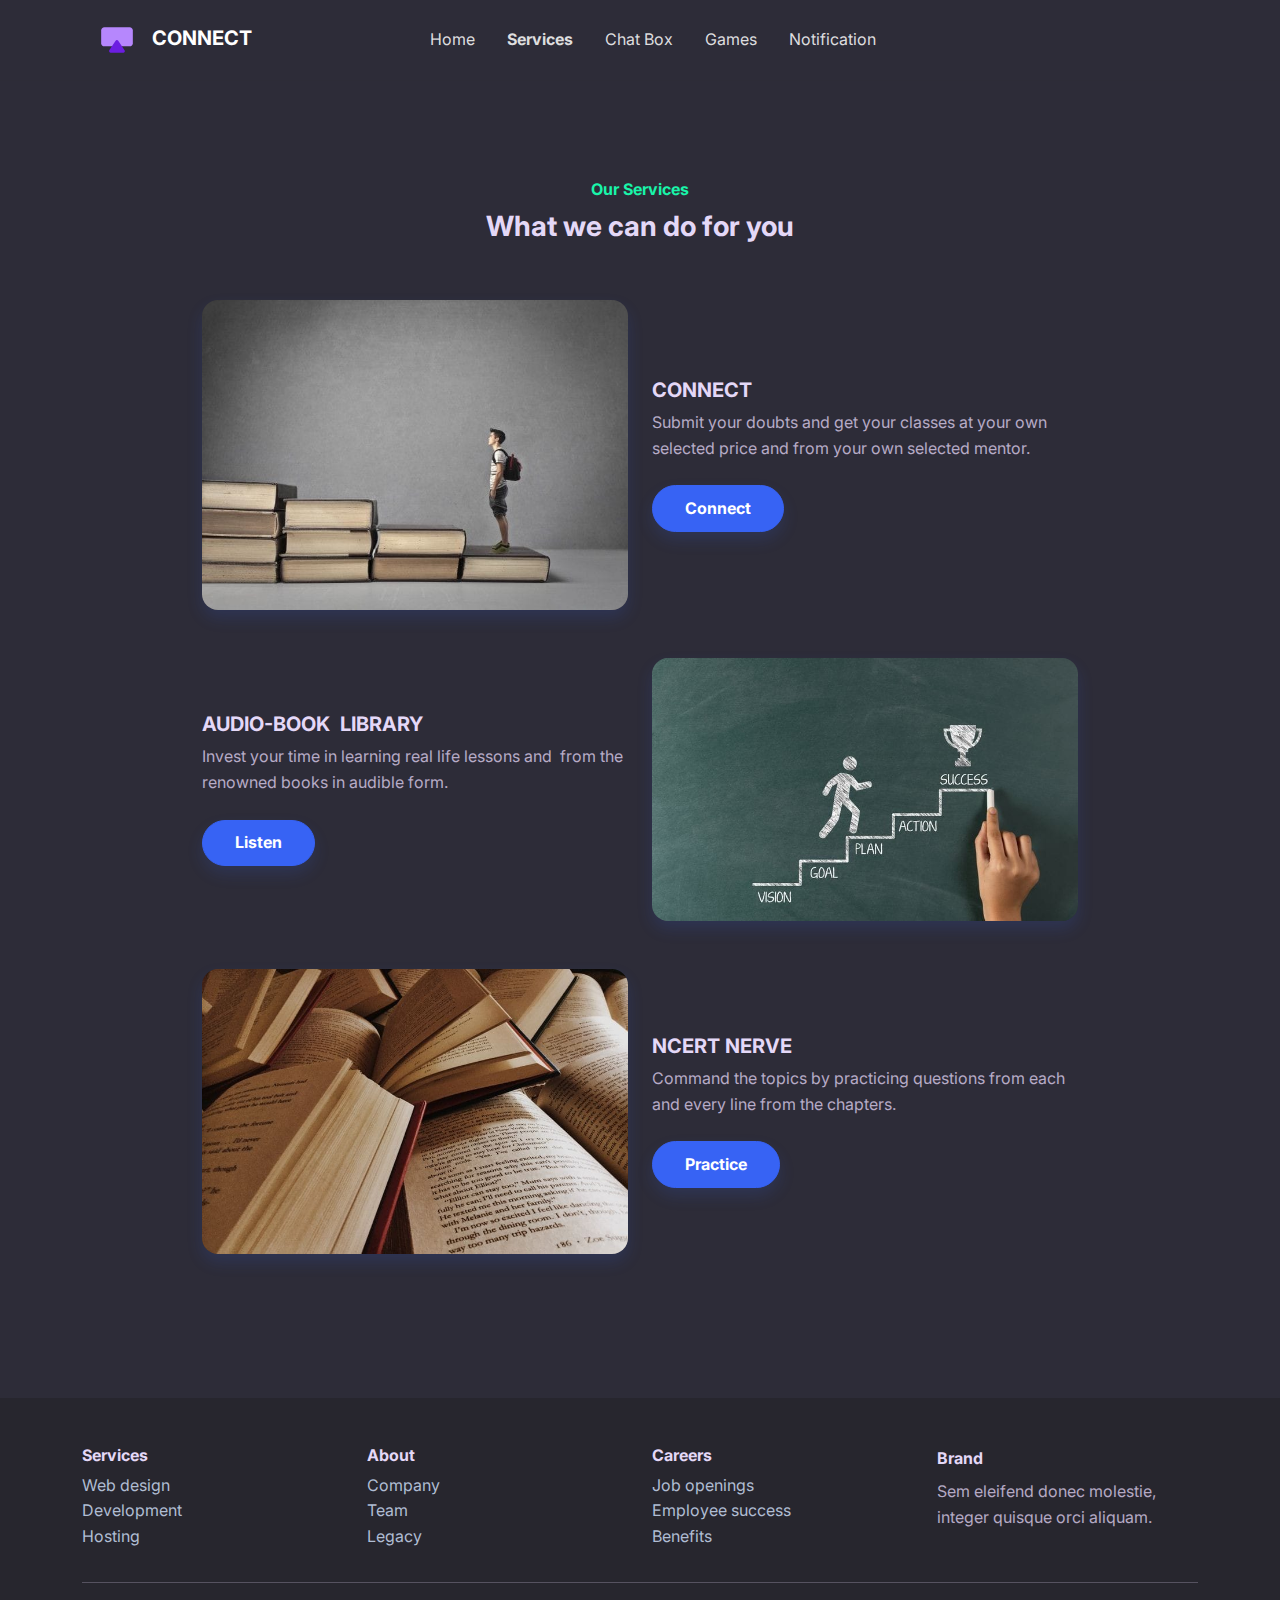
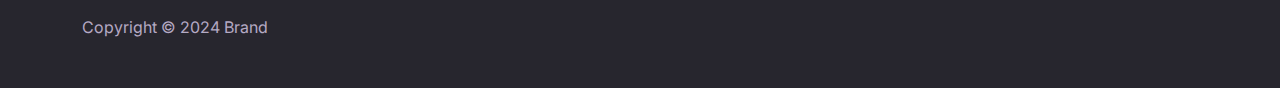
<file: services.html>
<!DOCTYPE html>
<html data-bs-theme="light" lang="en">

<head>
    <meta charset="utf-8">
    <meta name="viewport" content="width=device-width, initial-scale=1.0, shrink-to-fit=no">
    <title>Services - Brand</title>
    <link rel="stylesheet" href="assets/bootstrap/css/bootstrap.min.css">
    <link rel="stylesheet" href="https://fonts.googleapis.com/css?family=Inter:300italic,400italic,600italic,700italic,800italic,400,300,600,700,800&amp;display=swap">
    <link rel="stylesheet" href="assets/css/bs-theme-overrides.css">
    <link rel="stylesheet" href="assets/css/Chat.css">
</head>

<body>
    <nav class="navbar navbar-expand-md sticky-top py-3 navbar-dark" id="mainNav">
        <div class="container"><a class="navbar-brand d-flex align-items-center" href="/"><span><img width="70" height="38" src="assets/img/connect%20(1).svg">CONNECT</span></a><button data-bs-toggle="collapse" class="navbar-toggler" data-bs-target="#navcol-1"><span class="visually-hidden">Toggle navigation</span><span class="navbar-toggler-icon"></span></button>
            <div class="collapse navbar-collapse" id="navcol-1" style="padding-left: 0px;margin-right: 32px;padding-right: 129px;">
                <ul class="navbar-nav mx-auto">
                    <li class="nav-item"><a class="nav-link" href="index.html">Home</a></li>
                    <li class="nav-item"><a class="nav-link active" href="services.html">Services</a></li>
                    <li class="nav-item"></li>
                    <li class="nav-item"><a class="nav-link" href="pricing.html">Chat Box</a></li>
                    <li class="nav-item"><a class="nav-link" href="contacts.html">Games</a></li>
                    <li class="nav-item"><a class="nav-link" href="login.html">Notification</a></li>
                </ul>
            </div>
        </div>
    </nav>
    <section class="py-5">
        <div class="container py-5">
            <div class="row mb-4 mb-lg-5">
                <div class="col-md-8 col-xl-6 text-center mx-auto">
                    <p class="fw-bold text-success mb-2">Our Services</p>
                    <h3 class="fw-bold">What we can do for you</h3>
                </div>
            </div>
            <div class="row row-cols-1 row-cols-md-2 mx-auto" style="max-width: 900px;">
                <div class="col mb-5"><img class="rounded img-fluid shadow" src="assets/img/products/1.jpeg"></div>
                <div class="col d-md-flex align-items-md-end align-items-lg-center mb-5">
                    <div>
                        <h5 class="fw-bold">CONNECT</h5>
                        <p class="text-muted mb-4">Submit your doubts and get your classes at your own selected price and from your own selected mentor.</p><a class="btn btn-primary shadow" role="button">Connect</a>
                    </div>
                </div>
            </div>
            <div class="row row-cols-1 row-cols-md-2 mx-auto" style="max-width: 900px;">
                <div class="col order-md-last mb-5"><img class="rounded img-fluid shadow" src="assets/img/products/2.jpeg"></div>
                <div class="col d-md-flex align-items-md-end align-items-lg-center mb-5">
                    <div>
                        <h5 class="fw-bold">AUDIO-BOOK&nbsp; LIBRARY</h5>
                        <p class="text-muted mb-4">Invest your time in learning real life lessons and&nbsp; from the renowned books in audible form.</p><button class="btn btn-primary shadow" type="button">Listen</button>
                    </div>
                </div>
            </div>
            <div class="row row-cols-1 row-cols-md-2 mx-auto" style="max-width: 900px;">
                <div class="col mb-5"><img class="rounded img-fluid shadow" src="assets/img/products/3.jpeg"></div>
                <div class="col d-md-flex align-items-md-end align-items-lg-center mb-5">
                    <div>
                        <h5 class="fw-bold">NCERT NERVE</h5>
                        <p class="text-muted mb-4">Command the topics by practicing questions from each and every line from the chapters.&nbsp;</p><button class="btn btn-primary shadow" type="button">Practice</button>
                    </div>
                </div>
            </div>
        </div>
    </section>
    <footer class="bg-dark">
        <div class="container py-4 py-lg-5">
            <div class="row justify-content-center">
                <div class="col-sm-4 col-md-3 text-center text-lg-start d-flex flex-column">
                    <h3 class="fs-6 fw-bold">Services</h3>
                    <ul class="list-unstyled">
                        <li><a href="#">Web design</a></li>
                        <li><a href="#">Development</a></li>
                        <li><a href="#">Hosting</a></li>
                    </ul>
                </div>
                <div class="col-sm-4 col-md-3 text-center text-lg-start d-flex flex-column">
                    <h3 class="fs-6 fw-bold">About</h3>
                    <ul class="list-unstyled">
                        <li><a href="#">Company</a></li>
                        <li><a href="#">Team</a></li>
                        <li><a href="#">Legacy</a></li>
                    </ul>
                </div>
                <div class="col-sm-4 col-md-3 text-center text-lg-start d-flex flex-column">
                    <h3 class="fs-6 fw-bold">Careers</h3>
                    <ul class="list-unstyled">
                        <li><a href="#">Job openings</a></li>
                        <li><a href="#">Employee success</a></li>
                        <li><a href="#">Benefits</a></li>
                    </ul>
                </div>
                <div class="col-lg-3 text-center text-lg-start d-flex flex-column align-items-center order-first align-items-lg-start order-lg-last">
                    <div class="fw-bold d-flex align-items-center mb-2"><span>Brand</span></div>
                    <p class="text-muted">Sem eleifend donec molestie, integer quisque orci aliquam.</p>
                </div>
            </div>
            <hr>
            <div class="text-muted d-flex justify-content-between align-items-center pt-3">
                <p class="mb-0">Copyright © 2024 Brand</p>
                <ul class="list-inline mb-0">
                    <li class="list-inline-item"></li>
                    <li class="list-inline-item"></li>
                </ul>
            </div>
        </div>
    </footer>
    <script src="assets/bootstrap/js/bootstrap.min.js"></script>
    <script src="assets/js/bs-init.js"></script>
    <script src="assets/js/bold-and-dark.js"></script>
</body>

</html>
</file>
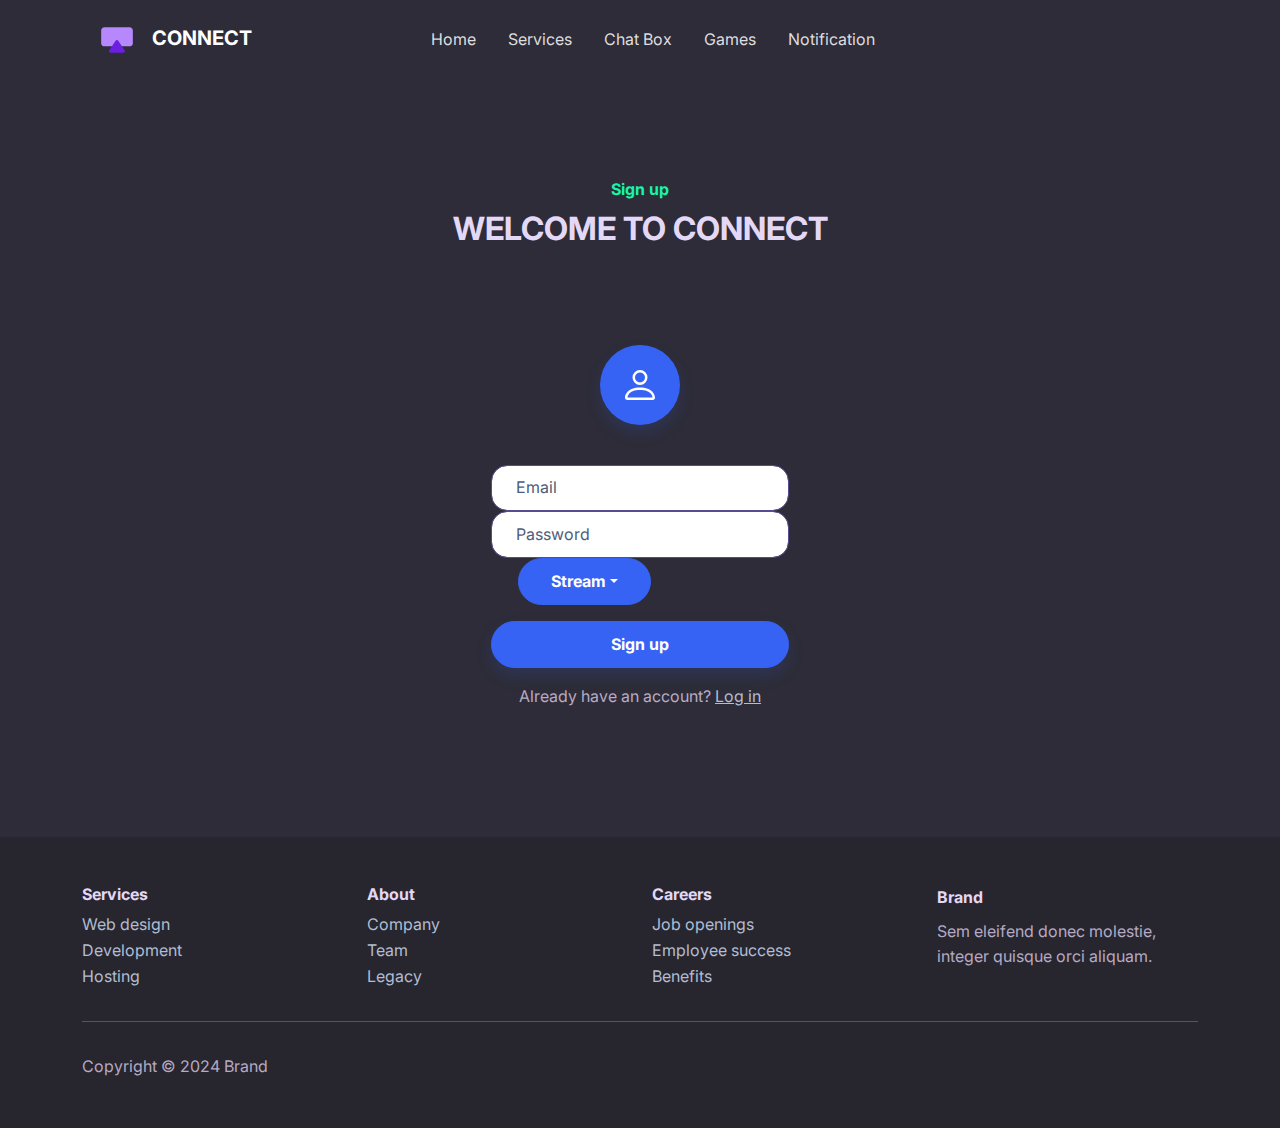
<file: signup.html>
<!DOCTYPE html>
<html data-bs-theme="light" lang="en">

<head>
    <meta charset="utf-8">
    <meta name="viewport" content="width=device-width, initial-scale=1.0, shrink-to-fit=no">
    <title>Sign up - Brand</title>
    <link rel="stylesheet" href="assets/bootstrap/css/bootstrap.min.css">
    <link rel="stylesheet" href="https://fonts.googleapis.com/css?family=Inter:300italic,400italic,600italic,700italic,800italic,400,300,600,700,800&amp;display=swap">
    <link rel="stylesheet" href="assets/css/bs-theme-overrides.css">
    <link rel="stylesheet" href="assets/css/Chat.css">
</head>

<body>
    <nav class="navbar navbar-expand-md sticky-top py-3 navbar-dark" id="mainNav">
        <div class="container"><a class="navbar-brand d-flex align-items-center" href="/"><span><img width="70" height="38" src="assets/img/connect%20(1).svg">CONNECT</span></a><button data-bs-toggle="collapse" class="navbar-toggler" data-bs-target="#navcol-1"><span class="visually-hidden">Toggle navigation</span><span class="navbar-toggler-icon"></span></button>
            <div class="collapse navbar-collapse" id="navcol-1" style="padding-left: 0px;margin-right: 32px;padding-right: 129px;">
                <ul class="navbar-nav mx-auto">
                    <li class="nav-item"><a class="nav-link" href="index.html">Home</a></li>
                    <li class="nav-item"><a class="nav-link" href="services.html">Services</a></li>
                    <li class="nav-item"></li>
                    <li class="nav-item"><a class="nav-link" href="pricing.html">Chat Box</a></li>
                    <li class="nav-item"><a class="nav-link" href="contacts.html">Games</a></li>
                    <li class="nav-item"><a class="nav-link" href="login.html">Notification</a></li>
                </ul>
            </div>
        </div>
    </nav>
    <section class="py-5">
        <div class="container py-5">
            <div class="row mb-4 mb-lg-5">
                <div class="col-md-8 col-xl-6 text-center mx-auto">
                    <p class="fw-bold text-success mb-2">Sign up</p>
                    <h2 class="fw-bold">WELCOME TO CONNECT</h2>
                </div>
            </div>
            <div class="row d-flex justify-content-center">
                <div class="col-md-6 col-xl-4">
                    <div class="card">
                        <div class="card-body text-center d-flex flex-column align-items-center">
                            <div class="bs-icon-xl bs-icon-circle bs-icon-primary shadow bs-icon my-4"><svg xmlns="http://www.w3.org/2000/svg" width="1em" height="1em" fill="currentColor" viewBox="0 0 16 16" class="bi bi-person">
                                    <path d="M8 8a3 3 0 1 0 0-6 3 3 0 0 0 0 6m2-3a2 2 0 1 1-4 0 2 2 0 0 1 4 0m4 8c0 1-1 1-1 1H3s-1 0-1-1 1-4 6-4 6 3 6 4m-1-.004c-.001-.246-.154-.986-.832-1.664C11.516 10.68 10.289 10 8 10c-2.29 0-3.516.68-4.168 1.332-.678.678-.83 1.418-.832 1.664z"></path>
                                </svg></div>
                            <form method="post">
                                <div class="mb-3"></div><input class="form-control" type="email" name="email" placeholder="Email">
                                <div class="mb-3"><input class="form-control" type="password" name="password" placeholder="Password">
                                    <div class="dropdown"><button class="btn btn-primary dropdown-toggle" aria-expanded="false" data-bs-toggle="dropdown" type="button" style="margin-right: 111px;">Stream</button>
                                        <div class="dropdown-menu"><a class="dropdown-item" href="#">First Item</a><a class="dropdown-item" href="#">Second Item</a><a class="dropdown-item" href="#">Third Item</a></div>
                                    </div>
                                </div>
                                <div class="mb-3"><button class="btn btn-primary shadow d-block w-100" type="submit" style="margin-right: -130px;">Sign up</button></div>
                                <p class="text-muted">Already have an account?&nbsp;<a href="login.html">Log in</a></p>
                            </form>
                        </div>
                    </div>
                </div>
            </div>
        </div>
    </section>
    <footer class="bg-dark">
        <div class="container py-4 py-lg-5">
            <div class="row justify-content-center">
                <div class="col-sm-4 col-md-3 text-center text-lg-start d-flex flex-column">
                    <h3 class="fs-6 fw-bold">Services</h3>
                    <ul class="list-unstyled">
                        <li><a href="#">Web design</a></li>
                        <li><a href="#">Development</a></li>
                        <li><a href="#">Hosting</a></li>
                    </ul>
                </div>
                <div class="col-sm-4 col-md-3 text-center text-lg-start d-flex flex-column">
                    <h3 class="fs-6 fw-bold">About</h3>
                    <ul class="list-unstyled">
                        <li><a href="#">Company</a></li>
                        <li><a href="#">Team</a></li>
                        <li><a href="#">Legacy</a></li>
                    </ul>
                </div>
                <div class="col-sm-4 col-md-3 text-center text-lg-start d-flex flex-column">
                    <h3 class="fs-6 fw-bold">Careers</h3>
                    <ul class="list-unstyled">
                        <li><a href="#">Job openings</a></li>
                        <li><a href="#">Employee success</a></li>
                        <li><a href="#">Benefits</a></li>
                    </ul>
                </div>
                <div class="col-lg-3 text-center text-lg-start d-flex flex-column align-items-center order-first align-items-lg-start order-lg-last">
                    <div class="fw-bold d-flex align-items-center mb-2"><span>Brand</span></div>
                    <p class="text-muted">Sem eleifend donec molestie, integer quisque orci aliquam.</p>
                </div>
            </div>
            <hr>
            <div class="text-muted d-flex justify-content-between align-items-center pt-3">
                <p class="mb-0">Copyright © 2024 Brand</p>
                <ul class="list-inline mb-0">
                    <li class="list-inline-item"></li>
                    <li class="list-inline-item"></li>
                </ul>
            </div>
        </div>
    </footer>
    <script src="assets/bootstrap/js/bootstrap.min.js"></script>
    <script src="assets/js/bs-init.js"></script>
    <script src="assets/js/bold-and-dark.js"></script>
</body>

</html>
</file>
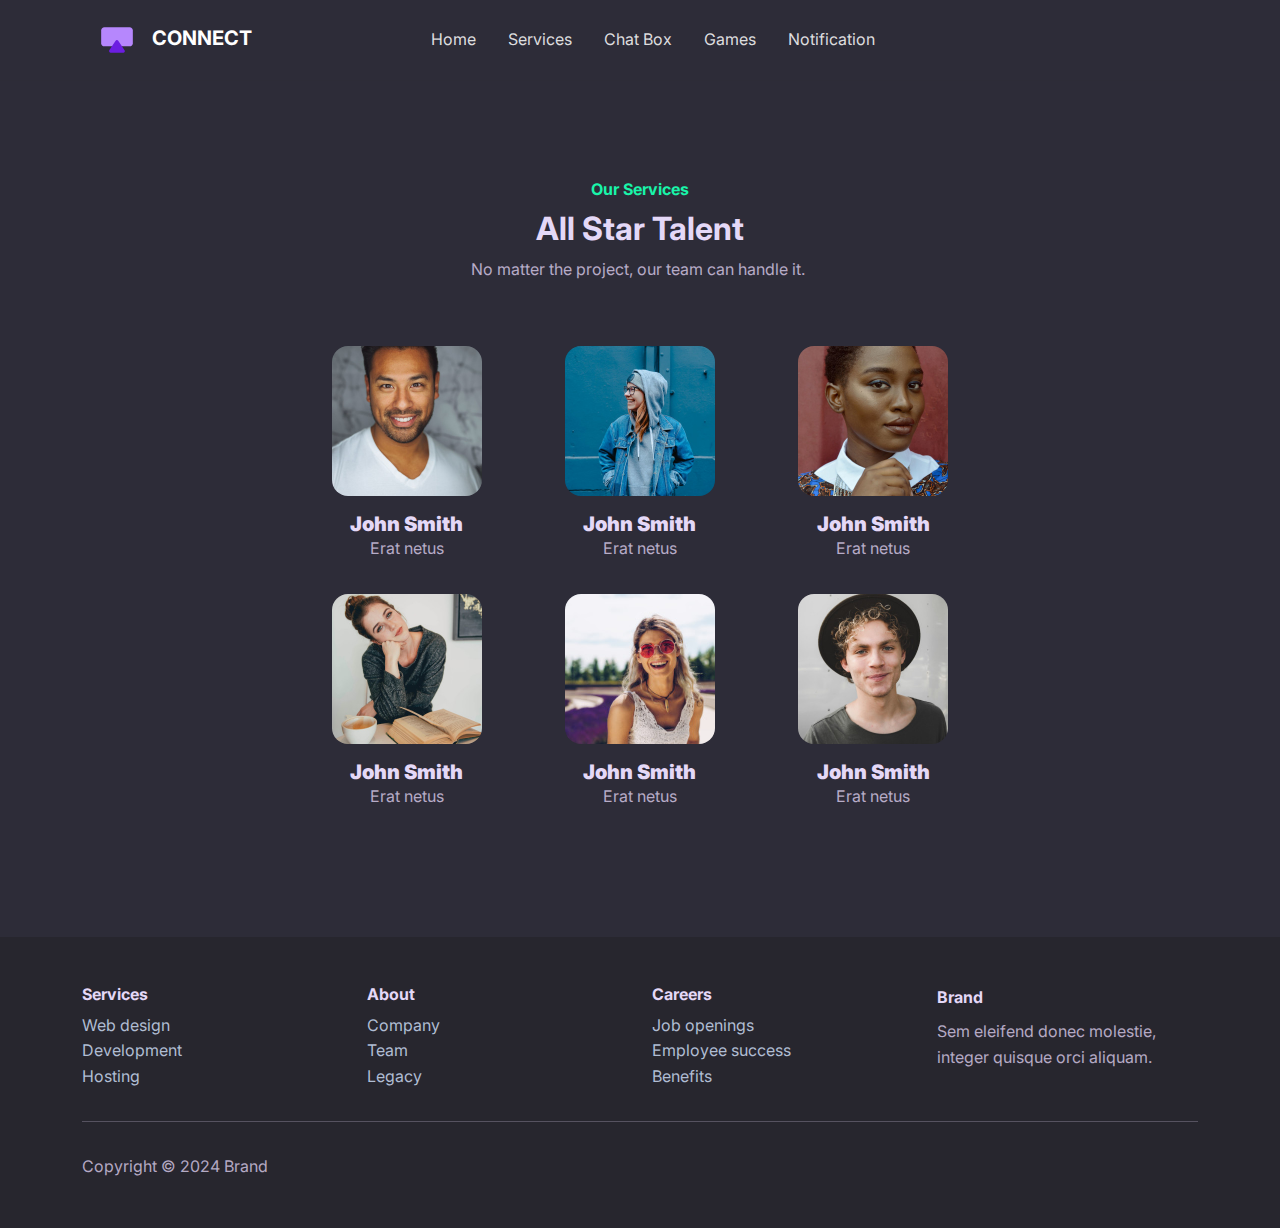
<file: team.html>
<!DOCTYPE html>
<html data-bs-theme="light" lang="en">

<head>
    <meta charset="utf-8">
    <meta name="viewport" content="width=device-width, initial-scale=1.0, shrink-to-fit=no">
    <title>Team - Brand</title>
    <link rel="stylesheet" href="assets/bootstrap/css/bootstrap.min.css">
    <link rel="stylesheet" href="https://fonts.googleapis.com/css?family=Inter:300italic,400italic,600italic,700italic,800italic,400,300,600,700,800&amp;display=swap">
    <link rel="stylesheet" href="assets/css/bs-theme-overrides.css">
    <link rel="stylesheet" href="assets/css/Chat.css">
</head>

<body>
    <nav class="navbar navbar-expand-md sticky-top py-3 navbar-dark" id="mainNav">
        <div class="container"><a class="navbar-brand d-flex align-items-center" href="/"><span><img width="70" height="38" src="assets/img/connect%20(1).svg">CONNECT</span></a><button data-bs-toggle="collapse" class="navbar-toggler" data-bs-target="#navcol-1"><span class="visually-hidden">Toggle navigation</span><span class="navbar-toggler-icon"></span></button>
            <div class="collapse navbar-collapse" id="navcol-1" style="padding-left: 0px;margin-right: 32px;padding-right: 129px;">
                <ul class="navbar-nav mx-auto">
                    <li class="nav-item"><a class="nav-link" href="index.html">Home</a></li>
                    <li class="nav-item"><a class="nav-link" href="services.html">Services</a></li>
                    <li class="nav-item"></li>
                    <li class="nav-item"><a class="nav-link" href="pricing.html">Chat Box</a></li>
                    <li class="nav-item"><a class="nav-link" href="contacts.html">Games</a></li>
                    <li class="nav-item"><a class="nav-link" href="login.html">Notification</a></li>
                </ul>
            </div>
        </div>
    </nav>
    <section class="py-5">
        <div class="container py-5">
            <div class="row mb-4 mb-lg-5">
                <div class="col-md-8 col-xl-6 text-center mx-auto">
                    <p class="fw-bold text-success mb-2">Our Services</p>
                    <h2 class="fw-bold">All Star Talent</h2>
                    <p class="text-muted">No matter the project, our team can handle it.&nbsp;</p>
                </div>
            </div>
            <div class="row row-cols-2 row-cols-md-3 mx-auto" style="max-width: 700px;">
                <div class="col mb-4">
                    <div class="text-center"><img class="rounded mb-3 fit-cover" width="150" height="150" src="assets/img/team/avatar4.jpg">
                        <h5 class="fw-bold mb-0"><strong>John Smith</strong></h5>
                        <p class="text-muted mb-2">Erat netus</p>
                    </div>
                </div>
                <div class="col mb-4">
                    <div class="text-center"><img class="rounded mb-3 fit-cover" width="150" height="150" src="assets/img/team/avatar6.jpg">
                        <h5 class="fw-bold mb-0"><strong>John Smith</strong></h5>
                        <p class="text-muted mb-2">Erat netus</p>
                    </div>
                </div>
                <div class="col mb-4">
                    <div class="text-center"><img class="rounded mb-3 fit-cover" width="150" height="150" src="assets/img/team/avatar5.jpg">
                        <h5 class="fw-bold mb-0"><strong>John Smith</strong></h5>
                        <p class="text-muted mb-2">Erat netus</p>
                    </div>
                </div>
                <div class="col mb-4">
                    <div class="text-center"><img class="rounded mb-3 fit-cover" width="150" height="150" src="assets/img/team/avatar3.jpg">
                        <h5 class="fw-bold mb-0"><strong>John Smith</strong></h5>
                        <p class="text-muted mb-2">Erat netus</p>
                    </div>
                </div>
                <div class="col mb-4">
                    <div class="text-center"><img class="rounded mb-3 fit-cover" width="150" height="150" src="assets/img/team/avatar1.jpg">
                        <h5 class="fw-bold mb-0"><strong>John Smith</strong></h5>
                        <p class="text-muted mb-2">Erat netus</p>
                    </div>
                </div>
                <div class="col mb-4">
                    <div class="text-center"><img class="rounded mb-3 fit-cover" width="150" height="150" src="assets/img/team/avatar2.jpg">
                        <h5 class="fw-bold mb-0"><strong>John Smith</strong></h5>
                        <p class="text-muted mb-2">Erat netus</p>
                    </div>
                </div>
            </div>
        </div>
    </section>
    <footer class="bg-dark">
        <div class="container py-4 py-lg-5">
            <div class="row justify-content-center">
                <div class="col-sm-4 col-md-3 text-center text-lg-start d-flex flex-column">
                    <h3 class="fs-6 fw-bold">Services</h3>
                    <ul class="list-unstyled">
                        <li><a href="#">Web design</a></li>
                        <li><a href="#">Development</a></li>
                        <li><a href="#">Hosting</a></li>
                    </ul>
                </div>
                <div class="col-sm-4 col-md-3 text-center text-lg-start d-flex flex-column">
                    <h3 class="fs-6 fw-bold">About</h3>
                    <ul class="list-unstyled">
                        <li><a href="#">Company</a></li>
                        <li><a href="#">Team</a></li>
                        <li><a href="#">Legacy</a></li>
                    </ul>
                </div>
                <div class="col-sm-4 col-md-3 text-center text-lg-start d-flex flex-column">
                    <h3 class="fs-6 fw-bold">Careers</h3>
                    <ul class="list-unstyled">
                        <li><a href="#">Job openings</a></li>
                        <li><a href="#">Employee success</a></li>
                        <li><a href="#">Benefits</a></li>
                    </ul>
                </div>
                <div class="col-lg-3 text-center text-lg-start d-flex flex-column align-items-center order-first align-items-lg-start order-lg-last">
                    <div class="fw-bold d-flex align-items-center mb-2"><span>Brand</span></div>
                    <p class="text-muted">Sem eleifend donec molestie, integer quisque orci aliquam.</p>
                </div>
            </div>
            <hr>
            <div class="text-muted d-flex justify-content-between align-items-center pt-3">
                <p class="mb-0">Copyright © 2024 Brand</p>
                <ul class="list-inline mb-0">
                    <li class="list-inline-item"></li>
                    <li class="list-inline-item"></li>
                </ul>
            </div>
        </div>
    </footer>
    <script src="assets/bootstrap/js/bootstrap.min.js"></script>
    <script src="assets/js/bs-init.js"></script>
    <script src="assets/js/bold-and-dark.js"></script>
</body>

</html>
</file>
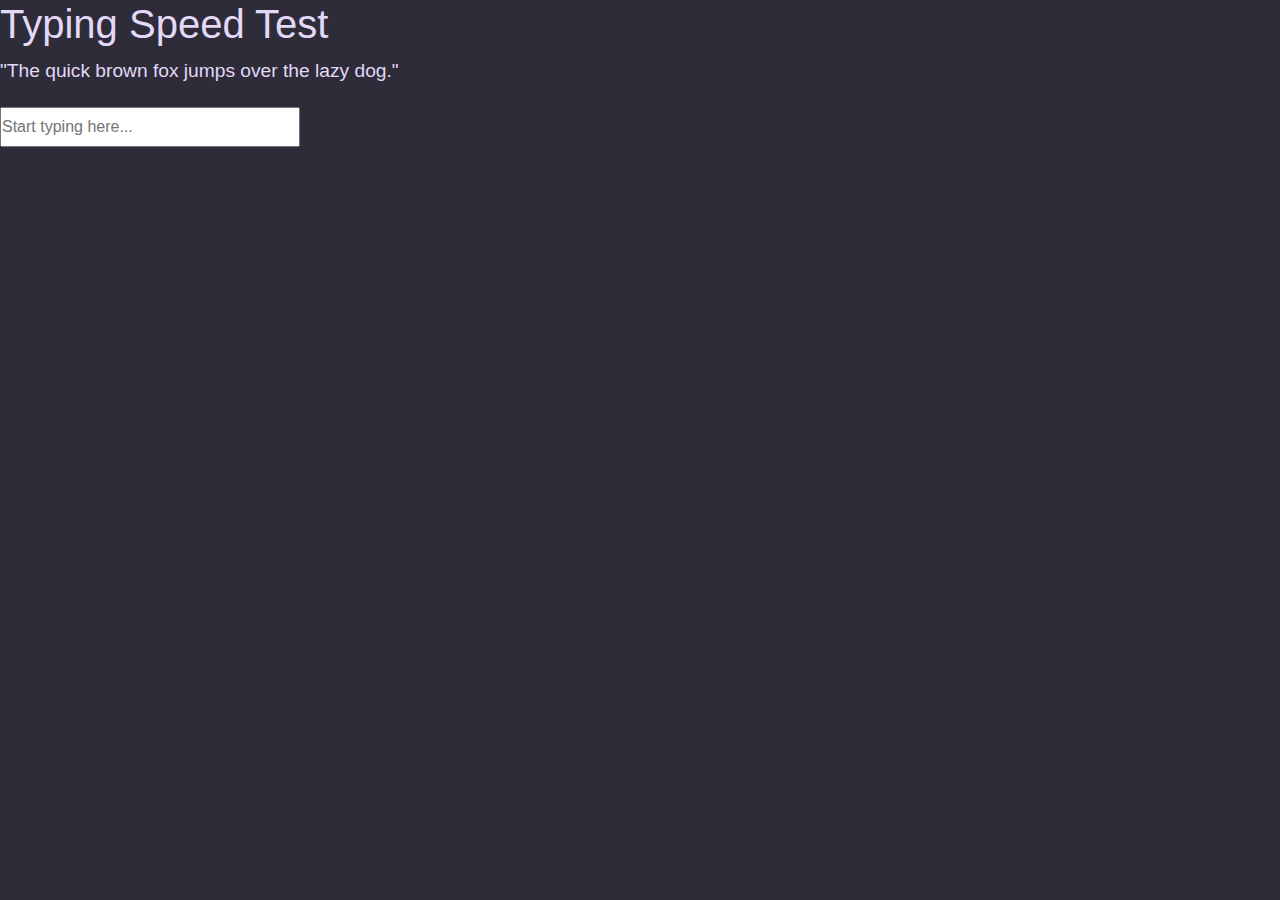
<file: untitled-1.html>
<!DOCTYPE html>
<html data-bs-theme="light" lang="en">

<head>
    <meta charset="utf-8">
    <meta name="viewport" content="width=device-width, initial-scale=1.0, shrink-to-fit=no">
    <title>connect</title>
    <link rel="stylesheet" href="assets/bootstrap/css/bootstrap.min.css">
    <link rel="stylesheet" href="https://fonts.googleapis.com/css?family=Inter:300italic,400italic,600italic,700italic,800italic,400,300,600,700,800&amp;display=swap">
    <link rel="stylesheet" href="assets/css/bs-theme-overrides.css">
    <link rel="stylesheet" href="assets/css/Chat.css">
</head>
<!DOCTYPE html>
<html lang="en">
<head>
<meta charset="UTF-8">
<meta name="viewport" content="width=device-width, initial-scale=1.0">
<title>Typing Speed Test</title>
<style>
    body {
        font-family: Arial, sans-serif;
    }
    #quote {
        font-size: 1.2em;
        margin-bottom: 20px;
    }
    #input {
        width: 300px;
        height: 40px;
        font-size: 1em;
        margin-bottom: 20px;
    }
    #result {
        font-size: 1.2em;
    }
</style>
</head>
<body>
<h1>Typing Speed Test</h1>
<div id="quote">"The quick brown fox jumps over the lazy dog."</div>
<input type="text" id="input" placeholder="Start typing here...">
<div id="result"></div>
<script>
    const quote = "The quick brown fox jumps over the lazy dog.";
    const input = document.getElementById('input');
    const result = document.getElementById('result');
    let startTime;

    input.addEventListener('input', function() {
        if (!startTime) {
            startTime = new Date();
        }
        const typedText = input.value;
        if (typedText === quote) {
            const endTime = new Date();
            const elapsedTime = (endTime - startTime) / 1000; // in seconds
            const wordsCount = quote.split(' ').length;
            const typingSpeed = Math.round(wordsCount / (elapsedTime / 60)); // in words per minute
            result.textContent = `Your typing speed: ${typingSpeed} words per minute`;
            startTime = null;
        }
    });
</script>
</body>
</html>

<body>
    <script src="assets/bootstrap/js/bootstrap.min.js"></script>
    <script src="assets/js/bs-init.js"></script>
    <script src="assets/js/bold-and-dark.js"></script>
</body>

</html>
</file>
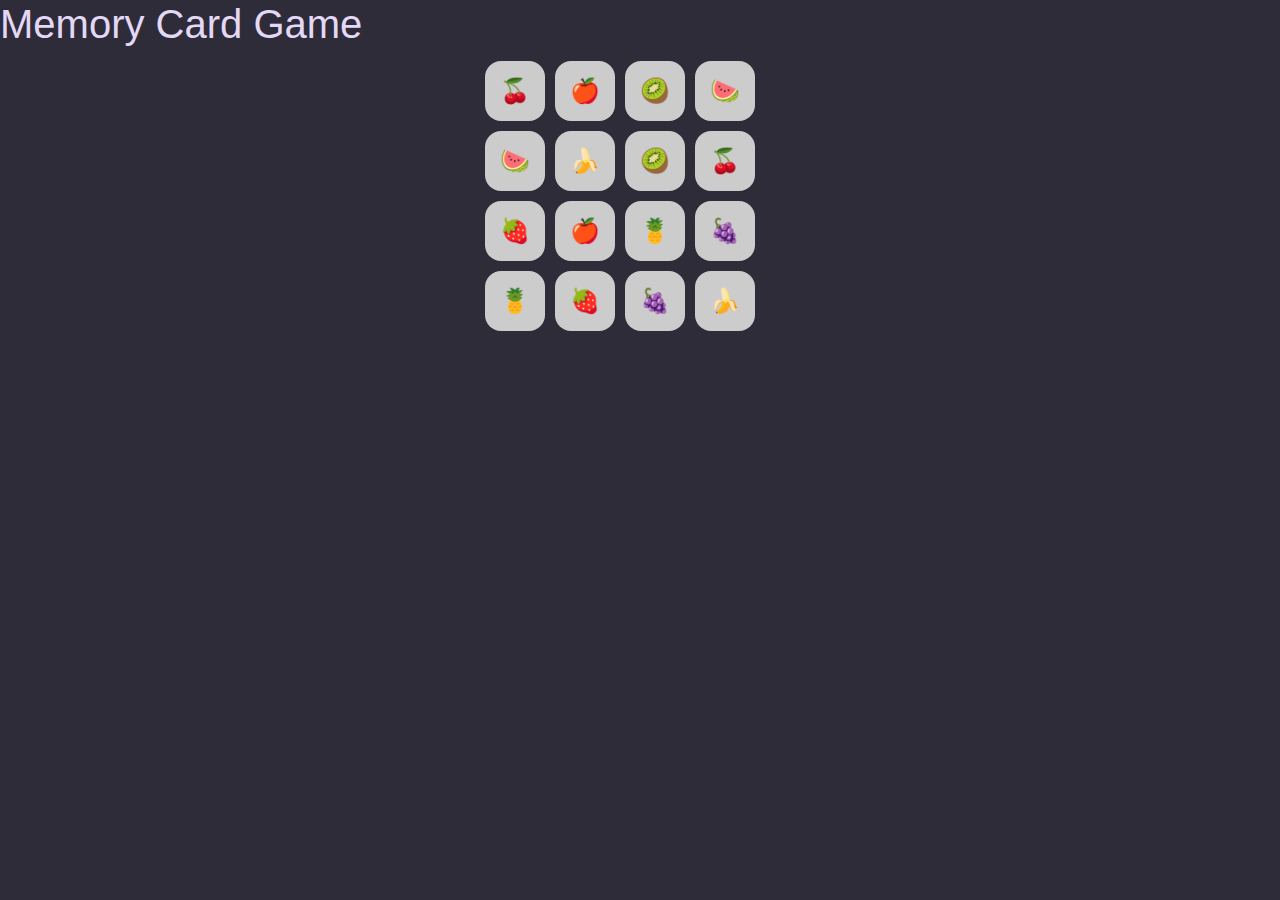
<file: untitled-2.html>
<!DOCTYPE html>
<html data-bs-theme="light" lang="en">

<head>
    <meta charset="utf-8">
    <meta name="viewport" content="width=device-width, initial-scale=1.0, shrink-to-fit=no">
    <title>connect</title>
    <link rel="stylesheet" href="assets/bootstrap/css/bootstrap.min.css">
    <link rel="stylesheet" href="https://fonts.googleapis.com/css?family=Inter:300italic,400italic,600italic,700italic,800italic,400,300,600,700,800&amp;display=swap">
    <link rel="stylesheet" href="assets/css/bs-theme-overrides.css">
    <link rel="stylesheet" href="assets/css/Chat.css">
</head>
<!DOCTYPE html>
<html lang="en">
<head>
<meta charset="UTF-8">
<meta name="viewport" content="width=device-width, initial-scale=1.0">
<title>Memory Card Game</title>
<style>
    body {
        font-family: Arial, sans-serif;
    }
    .board {
        display: flex;
        flex-wrap: wrap;
        width: 320px;
        margin: 0 auto;
    }
    .card {
        width: 60px;
        height: 60px;
        background-color: #ccc;
        margin: 5px;
        display: flex;
        justify-content: center;
        align-items: center;
        font-size: 1.5em;
        cursor: pointer;
    }
</style>
</head>
<body>
<h1>Memory Card Game</h1>
<div class="board" id="board"></div>
<script>
    const symbols = ['🍎', '🍉', '🍌', '🍇', '🍒', '🍓', '🍍', '🥝'];
    let cards = [...symbols, ...symbols];
    let flippedCards = [];
    let matchedCards = [];

    function shuffleCards() {
        for (let i = cards.length - 1; i > 0; i--) {
            const j = Math.floor(Math.random() * (i + 1));
            [cards[i], cards[j]] = [cards[j], cards[i]];
        }
    }

    function renderBoard() {
        const board = document.getElementById('board');
        board.innerHTML = '';
        cards.forEach((symbol, index) => {
            const card = document.createElement('div');
            card.classList.add('card');
            card.dataset.index = index;
            card.textContent = symbol;
            card.addEventListener('click', handleCardClick);
            board.appendChild(card);
        });
    }

    function handleCardClick(event) {
        const card = event.target;
        const index = card.dataset.index;
        if (!flippedCards.includes(index) && !matchedCards.includes(index) && flippedCards.length < 2) {
            card.classList.add('flipped');
            flippedCards.push(index);
            if (flippedCards.length === 2) {
                checkMatch();
            }
        }
    }

    function checkMatch() {
        const [firstIndex, secondIndex] = flippedCards;
        if (cards[firstIndex] === cards[secondIndex]) {
            matchedCards.push(firstIndex, secondIndex);
            if (matchedCards.length === cards.length) {
                setTimeout(() => alert('Congratulations! You won!'), 500);
            }
        } else {
            setTimeout(() => {
                const firstCard = document.querySelector(`.card[data-index='${firstIndex}']`);
                const secondCard = document.querySelector(`.card[data-index='${secondIndex}']`);
                firstCard.classList.remove('flipped');
                secondCard.classList.remove('flipped');
            }, 1000);
        }
        flippedCards = [];
    }

    shuffleCards();
    renderBoard();
</script>
</body>
</html>

<body>
    <script src="assets/bootstrap/js/bootstrap.min.js"></script>
    <script src="assets/js/bs-init.js"></script>
    <script src="assets/js/bold-and-dark.js"></script>
</body>

</html>
</file>
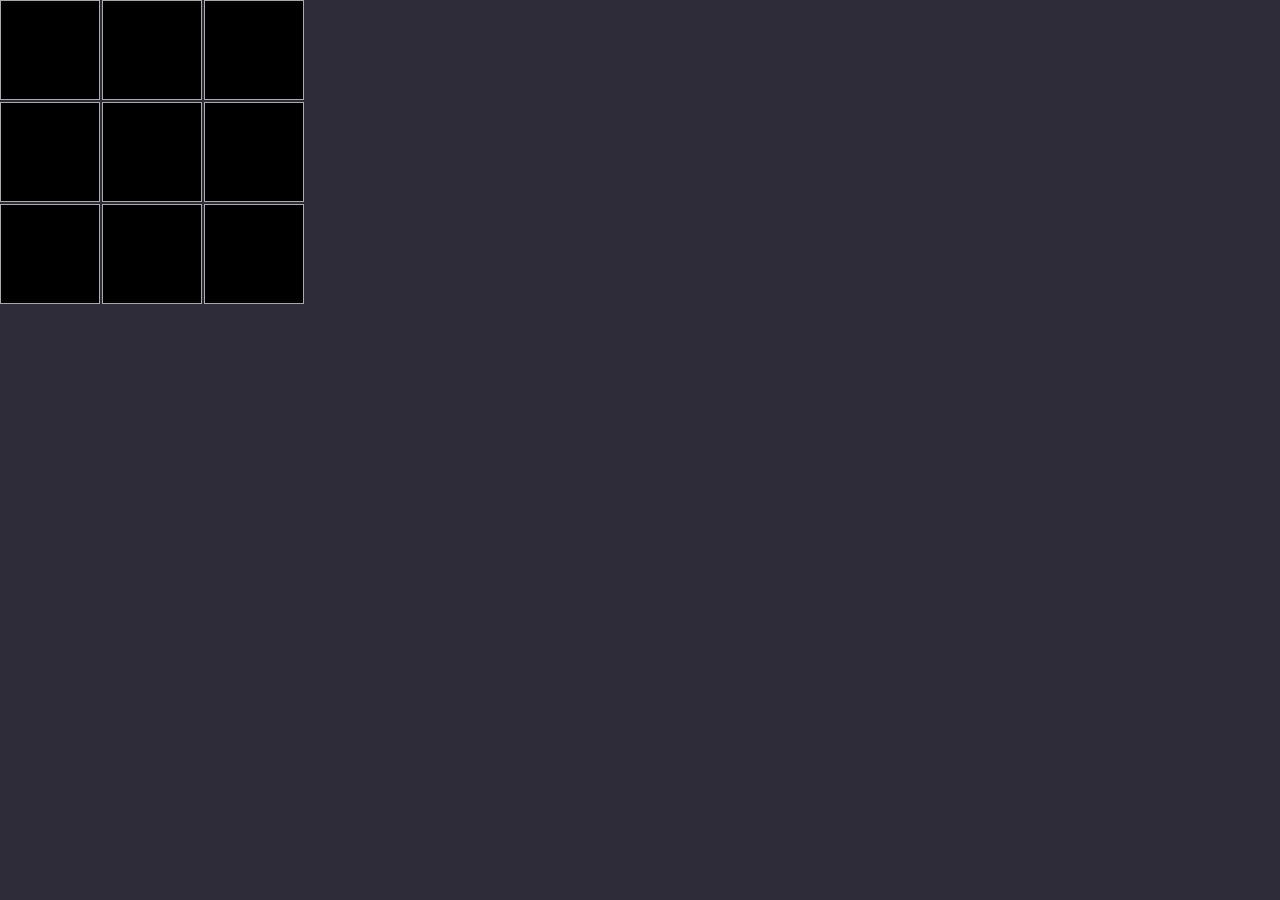
<file: untitled.html>
<!DOCTYPE html>
<html data-bs-theme="light" lang="en">

<head>
    <meta charset="utf-8">
    <meta name="viewport" content="width=device-width, initial-scale=1.0, shrink-to-fit=no">
    <title>connect</title>
    <link rel="stylesheet" href="assets/bootstrap/css/bootstrap.min.css">
    <link rel="stylesheet" href="https://fonts.googleapis.com/css?family=Inter:300italic,400italic,600italic,700italic,800italic,400,300,600,700,800&amp;display=swap">
    <link rel="stylesheet" href="assets/css/bs-theme-overrides.css">
    <link rel="stylesheet" href="assets/css/Chat.css">
</head>
<!DOCTYPE html>
<html lang="en">
<head>
<meta charset="UTF-8">
<meta name="viewport" content="width=device-width, initial-scale=1.0">
<title>Tic Tac Toe</title>
<style>
    body {
        font-family: Arial, sans-serif;
    }
    .board {
        display: grid;
        grid-template-columns: repeat(3, 100px);
        grid-template-rows: repeat(3, 100px);
        gap: 2px;
    }
    .cell {
        background-color: #000000;
        border: 1px solid #aaa;
        display: flex;
        justify-content: center;
        align-items: center;
        font-size: 2em;
        cursor: pointer;
    }
</style>
</head>
<body>
<div class="board" onclick="handleCellClick(event)">
    <div class="cell" data-index="0"></div>
    <div class="cell" data-index="1"></div>
    <div class="cell" data-index="2"></div>
    <div class="cell" data-index="3"></div>
    <div class="cell" data-index="4"></div>
    <div class="cell" data-index="5"></div>
    <div class="cell" data-index="6"></div>
    <div class="cell" data-index="7"></div>
    <div class="cell" data-index="8"></div>
</div>
<script>
    let currentPlayer = 'X';
    const cells = document.querySelectorAll('.cell');

    function handleCellClick(event) {
        const cell = event.target;
        const index = parseInt(cell.dataset.index);

        if (cell.textContent === '' && !checkWinner()) {
            cell.textContent = currentPlayer;
            if (checkWinner()) {
                alert(`Player ${currentPlayer} wins!`);
            } else if (isBoardFull()) {
                alert("It's a draw!");
            } else {
                currentPlayer = currentPlayer === 'X' ? 'O' : 'X';
            }
        }
    }

    function checkWinner() {
        const winningCombos = [
            [0, 1, 2],
            [3, 4, 5],
            [6, 7, 8],
            [0, 3, 6],
            [1, 4, 7],
            [2, 5, 8],
            [0, 4, 8],
            [2, 4, 6]
        ];

        return winningCombos.some(combo => {
            const [a, b, c] = combo;
            return cells[a].textContent !== '' && cells[a].textContent === cells[b].textContent && cells[a].textContent === cells[c].textContent;
        });
    }

    function isBoardFull() {
        return [...cells].every(cell => cell.textContent !== '');
    }
</script>
</body>
</html>

<body>
    <script src="assets/bootstrap/js/bootstrap.min.js"></script>
    <script src="assets/js/bs-init.js"></script>
    <script src="assets/js/bold-and-dark.js"></script>
</body>

</html>
</file>
<file: assets/css/bs-theme-overrides.css>
:root, [data-bs-theme=light] {
  --bs-body-color: #e4d8f7;
  --bs-body-color-rgb: 228,216,247;
  --bs-secondary-color: rgba(228,216,247,0.75);
  --bs-secondary-color-rgb: 228,216,247,0.75;
  --bs-tertiary-color: rgba(228,216,247,0.5);
  --bs-tertiary-color-rgb: 228,216,247,0.5;
  --bs-border-color: #584b8f;
}
</file>
<file: assets/css/Chat.css>
img {
  border-radius: 5px;
}

* {
  outline: none;
}

* {
  /*box-sizing: inherit;*/
}

*:before, *:after {
  /*box-sizing: inherit;*/
}

* {
  margin: 0;
  padding: 0;
  box-sizing: border-box;
}
</file>
<file: assets/css/Inter.css>
@font-face {
	font-family: 'Inter';
	src: url(../../assets/fonts/Inter-da21e2a50eca13b79acef898ed518608.woff2) format('woff2');
	font-weight: 300;
	font-style: normal;
	font-display: swap;
	unicode-range: U+0460-052F, U+1C80-1C88, U+20B4, U+2DE0-2DFF, U+A640-A69F, U+FE2E-FE2F;
}

@font-face {
	font-family: 'Inter';
	src: url(../../assets/fonts/Inter-9aaca75401cd5a476ff169996a7dbd74.woff2) format('woff2');
	font-weight: 300;
	font-style: normal;
	font-display: swap;
	unicode-range: U+0301, U+0400-045F, U+0490-0491, U+04B0-04B1, U+2116;
}

@font-face {
	font-family: 'Inter';
	src: url(../../assets/fonts/Inter-e35137e847da8b6772f9408648e42329.woff2) format('woff2');
	font-weight: 300;
	font-style: normal;
	font-display: swap;
	unicode-range: U+1F00-1FFF;
}

@font-face {
	font-family: 'Inter';
	src: url(../../assets/fonts/Inter-59bee25d5264d62b70eb26b456ed9252.woff2) format('woff2');
	font-weight: 300;
	font-style: normal;
	font-display: swap;
	unicode-range: U+0370-0377, U+037A-037F, U+0384-038A, U+038C, U+038E-03A1, U+03A3-03FF;
}

@font-face {
	font-family: 'Inter';
	src: url(../../assets/fonts/Inter-7e0cf2fff049385210eb883187001d6c.woff2) format('woff2');
	font-weight: 300;
	font-style: normal;
	font-display: swap;
	unicode-range: U+0102-0103, U+0110-0111, U+0128-0129, U+0168-0169, U+01A0-01A1, U+01AF-01B0, U+0300-0301, U+0303-0304, U+0308-0309, U+0323, U+0329, U+1EA0-1EF9, U+20AB;
}

@font-face {
	font-family: 'Inter';
	src: url(../../assets/fonts/Inter-9ebc94d3c77fd5d2da5c32867a6e10bf.woff2) format('woff2');
	font-weight: 300;
	font-style: normal;
	font-display: swap;
	unicode-range: U+0100-02AF, U+0304, U+0308, U+0329, U+1E00-1E9F, U+1EF2-1EFF, U+2020, U+20A0-20AB, U+20AD-20C0, U+2113, U+2C60-2C7F, U+A720-A7FF;
}

@font-face {
	font-family: 'Inter';
	src: url(../../assets/fonts/Inter-396ef5b9aadd406fff1fadda3447adb8.woff2) format('woff2');
	font-weight: 300;
	font-style: normal;
	font-display: swap;
	unicode-range: U+0000-00FF, U+0131, U+0152-0153, U+02BB-02BC, U+02C6, U+02DA, U+02DC, U+0304, U+0308, U+0329, U+2000-206F, U+2074, U+20AC, U+2122, U+2191, U+2193, U+2212, U+2215, U+FEFF, U+FFFD;
}

@font-face {
	font-family: 'Inter';
	src: url(../../assets/fonts/Inter-da21e2a50eca13b79acef898ed518608.woff2) format('woff2');
	font-weight: 400;
	font-style: normal;
	font-display: swap;
	unicode-range: U+0460-052F, U+1C80-1C88, U+20B4, U+2DE0-2DFF, U+A640-A69F, U+FE2E-FE2F;
}

@font-face {
	font-family: 'Inter';
	src: url(../../assets/fonts/Inter-9aaca75401cd5a476ff169996a7dbd74.woff2) format('woff2');
	font-weight: 400;
	font-style: normal;
	font-display: swap;
	unicode-range: U+0301, U+0400-045F, U+0490-0491, U+04B0-04B1, U+2116;
}

@font-face {
	font-family: 'Inter';
	src: url(../../assets/fonts/Inter-e35137e847da8b6772f9408648e42329.woff2) format('woff2');
	font-weight: 400;
	font-style: normal;
	font-display: swap;
	unicode-range: U+1F00-1FFF;
}

@font-face {
	font-family: 'Inter';
	src: url(../../assets/fonts/Inter-59bee25d5264d62b70eb26b456ed9252.woff2) format('woff2');
	font-weight: 400;
	font-style: normal;
	font-display: swap;
	unicode-range: U+0370-0377, U+037A-037F, U+0384-038A, U+038C, U+038E-03A1, U+03A3-03FF;
}

@font-face {
	font-family: 'Inter';
	src: url(../../assets/fonts/Inter-7e0cf2fff049385210eb883187001d6c.woff2) format('woff2');
	font-weight: 400;
	font-style: normal;
	font-display: swap;
	unicode-range: U+0102-0103, U+0110-0111, U+0128-0129, U+0168-0169, U+01A0-01A1, U+01AF-01B0, U+0300-0301, U+0303-0304, U+0308-0309, U+0323, U+0329, U+1EA0-1EF9, U+20AB;
}

@font-face {
	font-family: 'Inter';
	src: url(../../assets/fonts/Inter-9ebc94d3c77fd5d2da5c32867a6e10bf.woff2) format('woff2');
	font-weight: 400;
	font-style: normal;
	font-display: swap;
	unicode-range: U+0100-02AF, U+0304, U+0308, U+0329, U+1E00-1E9F, U+1EF2-1EFF, U+2020, U+20A0-20AB, U+20AD-20C0, U+2113, U+2C60-2C7F, U+A720-A7FF;
}

@font-face {
	font-family: 'Inter';
	src: url(../../assets/fonts/Inter-396ef5b9aadd406fff1fadda3447adb8.woff2) format('woff2');
	font-weight: 400;
	font-style: normal;
	font-display: swap;
	unicode-range: U+0000-00FF, U+0131, U+0152-0153, U+02BB-02BC, U+02C6, U+02DA, U+02DC, U+0304, U+0308, U+0329, U+2000-206F, U+2074, U+20AC, U+2122, U+2191, U+2193, U+2212, U+2215, U+FEFF, U+FFFD;
}

@font-face {
	font-family: 'Inter';
	src: url(../../assets/fonts/Inter-da21e2a50eca13b79acef898ed518608.woff2) format('woff2');
	font-weight: 600;
	font-style: normal;
	font-display: swap;
	unicode-range: U+0460-052F, U+1C80-1C88, U+20B4, U+2DE0-2DFF, U+A640-A69F, U+FE2E-FE2F;
}

@font-face {
	font-family: 'Inter';
	src: url(../../assets/fonts/Inter-9aaca75401cd5a476ff169996a7dbd74.woff2) format('woff2');
	font-weight: 600;
	font-style: normal;
	font-display: swap;
	unicode-range: U+0301, U+0400-045F, U+0490-0491, U+04B0-04B1, U+2116;
}

@font-face {
	font-family: 'Inter';
	src: url(../../assets/fonts/Inter-e35137e847da8b6772f9408648e42329.woff2) format('woff2');
	font-weight: 600;
	font-style: normal;
	font-display: swap;
	unicode-range: U+1F00-1FFF;
}

@font-face {
	font-family: 'Inter';
	src: url(../../assets/fonts/Inter-59bee25d5264d62b70eb26b456ed9252.woff2) format('woff2');
	font-weight: 600;
	font-style: normal;
	font-display: swap;
	unicode-range: U+0370-0377, U+037A-037F, U+0384-038A, U+038C, U+038E-03A1, U+03A3-03FF;
}

@font-face {
	font-family: 'Inter';
	src: url(../../assets/fonts/Inter-7e0cf2fff049385210eb883187001d6c.woff2) format('woff2');
	font-weight: 600;
	font-style: normal;
	font-display: swap;
	unicode-range: U+0102-0103, U+0110-0111, U+0128-0129, U+0168-0169, U+01A0-01A1, U+01AF-01B0, U+0300-0301, U+0303-0304, U+0308-0309, U+0323, U+0329, U+1EA0-1EF9, U+20AB;
}

@font-face {
	font-family: 'Inter';
	src: url(../../assets/fonts/Inter-9ebc94d3c77fd5d2da5c32867a6e10bf.woff2) format('woff2');
	font-weight: 600;
	font-style: normal;
	font-display: swap;
	unicode-range: U+0100-02AF, U+0304, U+0308, U+0329, U+1E00-1E9F, U+1EF2-1EFF, U+2020, U+20A0-20AB, U+20AD-20C0, U+2113, U+2C60-2C7F, U+A720-A7FF;
}

@font-face {
	font-family: 'Inter';
	src: url(../../assets/fonts/Inter-396ef5b9aadd406fff1fadda3447adb8.woff2) format('woff2');
	font-weight: 600;
	font-style: normal;
	font-display: swap;
	unicode-range: U+0000-00FF, U+0131, U+0152-0153, U+02BB-02BC, U+02C6, U+02DA, U+02DC, U+0304, U+0308, U+0329, U+2000-206F, U+2074, U+20AC, U+2122, U+2191, U+2193, U+2212, U+2215, U+FEFF, U+FFFD;
}

@font-face {
	font-family: 'Inter';
	src: url(../../assets/fonts/Inter-da21e2a50eca13b79acef898ed518608.woff2) format('woff2');
	font-weight: 700;
	font-style: normal;
	font-display: swap;
	unicode-range: U+0460-052F, U+1C80-1C88, U+20B4, U+2DE0-2DFF, U+A640-A69F, U+FE2E-FE2F;
}

@font-face {
	font-family: 'Inter';
	src: url(../../assets/fonts/Inter-9aaca75401cd5a476ff169996a7dbd74.woff2) format('woff2');
	font-weight: 700;
	font-style: normal;
	font-display: swap;
	unicode-range: U+0301, U+0400-045F, U+0490-0491, U+04B0-04B1, U+2116;
}

@font-face {
	font-family: 'Inter';
	src: url(../../assets/fonts/Inter-e35137e847da8b6772f9408648e42329.woff2) format('woff2');
	font-weight: 700;
	font-style: normal;
	font-display: swap;
	unicode-range: U+1F00-1FFF;
}

@font-face {
	font-family: 'Inter';
	src: url(../../assets/fonts/Inter-59bee25d5264d62b70eb26b456ed9252.woff2) format('woff2');
	font-weight: 700;
	font-style: normal;
	font-display: swap;
	unicode-range: U+0370-0377, U+037A-037F, U+0384-038A, U+038C, U+038E-03A1, U+03A3-03FF;
}

@font-face {
	font-family: 'Inter';
	src: url(../../assets/fonts/Inter-7e0cf2fff049385210eb883187001d6c.woff2) format('woff2');
	font-weight: 700;
	font-style: normal;
	font-display: swap;
	unicode-range: U+0102-0103, U+0110-0111, U+0128-0129, U+0168-0169, U+01A0-01A1, U+01AF-01B0, U+0300-0301, U+0303-0304, U+0308-0309, U+0323, U+0329, U+1EA0-1EF9, U+20AB;
}

@font-face {
	font-family: 'Inter';
	src: url(../../assets/fonts/Inter-9ebc94d3c77fd5d2da5c32867a6e10bf.woff2) format('woff2');
	font-weight: 700;
	font-style: normal;
	font-display: swap;
	unicode-range: U+0100-02AF, U+0304, U+0308, U+0329, U+1E00-1E9F, U+1EF2-1EFF, U+2020, U+20A0-20AB, U+20AD-20C0, U+2113, U+2C60-2C7F, U+A720-A7FF;
}

@font-face {
	font-family: 'Inter';
	src: url(../../assets/fonts/Inter-396ef5b9aadd406fff1fadda3447adb8.woff2) format('woff2');
	font-weight: 700;
	font-style: normal;
	font-display: swap;
	unicode-range: U+0000-00FF, U+0131, U+0152-0153, U+02BB-02BC, U+02C6, U+02DA, U+02DC, U+0304, U+0308, U+0329, U+2000-206F, U+2074, U+20AC, U+2122, U+2191, U+2193, U+2212, U+2215, U+FEFF, U+FFFD;
}

@font-face {
	font-family: 'Inter';
	src: url(../../assets/fonts/Inter-da21e2a50eca13b79acef898ed518608.woff2) format('woff2');
	font-weight: 800;
	font-style: normal;
	font-display: swap;
	unicode-range: U+0460-052F, U+1C80-1C88, U+20B4, U+2DE0-2DFF, U+A640-A69F, U+FE2E-FE2F;
}

@font-face {
	font-family: 'Inter';
	src: url(../../assets/fonts/Inter-9aaca75401cd5a476ff169996a7dbd74.woff2) format('woff2');
	font-weight: 800;
	font-style: normal;
	font-display: swap;
	unicode-range: U+0301, U+0400-045F, U+0490-0491, U+04B0-04B1, U+2116;
}

@font-face {
	font-family: 'Inter';
	src: url(../../assets/fonts/Inter-e35137e847da8b6772f9408648e42329.woff2) format('woff2');
	font-weight: 800;
	font-style: normal;
	font-display: swap;
	unicode-range: U+1F00-1FFF;
}

@font-face {
	font-family: 'Inter';
	src: url(../../assets/fonts/Inter-59bee25d5264d62b70eb26b456ed9252.woff2) format('woff2');
	font-weight: 800;
	font-style: normal;
	font-display: swap;
	unicode-range: U+0370-0377, U+037A-037F, U+0384-038A, U+038C, U+038E-03A1, U+03A3-03FF;
}

@font-face {
	font-family: 'Inter';
	src: url(../../assets/fonts/Inter-7e0cf2fff049385210eb883187001d6c.woff2) format('woff2');
	font-weight: 800;
	font-style: normal;
	font-display: swap;
	unicode-range: U+0102-0103, U+0110-0111, U+0128-0129, U+0168-0169, U+01A0-01A1, U+01AF-01B0, U+0300-0301, U+0303-0304, U+0308-0309, U+0323, U+0329, U+1EA0-1EF9, U+20AB;
}

@font-face {
	font-family: 'Inter';
	src: url(../../assets/fonts/Inter-9ebc94d3c77fd5d2da5c32867a6e10bf.woff2) format('woff2');
	font-weight: 800;
	font-style: normal;
	font-display: swap;
	unicode-range: U+0100-02AF, U+0304, U+0308, U+0329, U+1E00-1E9F, U+1EF2-1EFF, U+2020, U+20A0-20AB, U+20AD-20C0, U+2113, U+2C60-2C7F, U+A720-A7FF;
}

@font-face {
	font-family: 'Inter';
	src: url(../../assets/fonts/Inter-396ef5b9aadd406fff1fadda3447adb8.woff2) format('woff2');
	font-weight: 800;
	font-style: normal;
	font-display: swap;
	unicode-range: U+0000-00FF, U+0131, U+0152-0153, U+02BB-02BC, U+02C6, U+02DA, U+02DC, U+0304, U+0308, U+0329, U+2000-206F, U+2074, U+20AC, U+2122, U+2191, U+2193, U+2212, U+2215, U+FEFF, U+FFFD;
}
</file>
